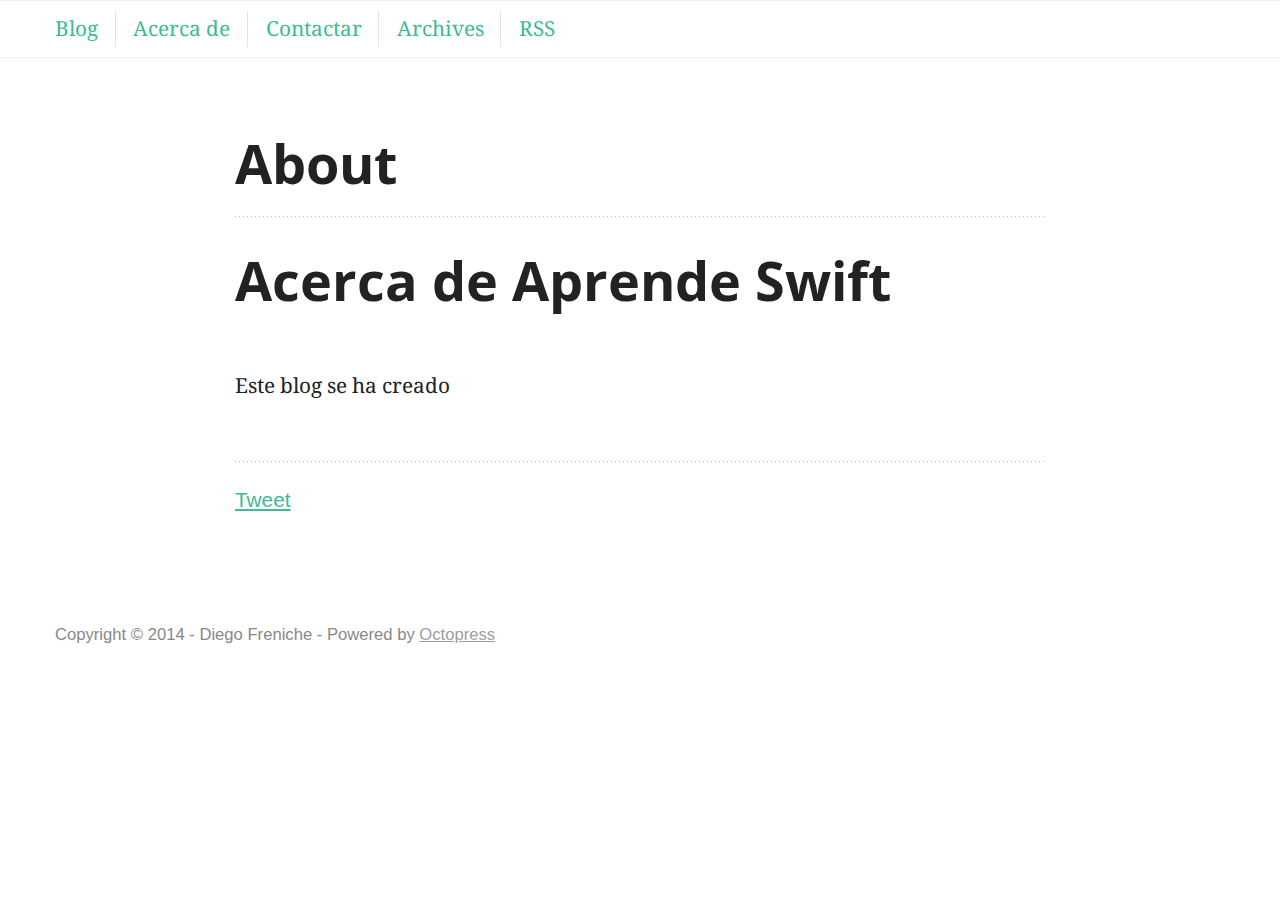
<file: about/index.html>
<!DOCTYPE html>
<!--[if IEMobile 7 ]><html class="no-js iem7"><![endif]-->
<!--[if lt IE 9]><html class="no-js lte-ie8"><![endif]-->
<!--[if (gt IE 8)|(gt IEMobile 7)|!(IEMobile)|!(IE)]><!--><html class="no-js" lang="en"><!--<![endif]-->
<head>
  <meta charset="utf-8">
  <title>About - Aprende Swift</title>
  <meta name="author" content="Diego Freniche">

  
  <meta name="description" content=" About Acerca de Aprende Swift Este blog se ha creado Tweet ">
  

  <!-- http://t.co/dKP3o1e -->
  <meta name="HandheldFriendly" content="True">
  <meta name="MobileOptimized" content="320">
  <meta name="viewport" content="width=device-width, initial-scale=1">

  
  <link rel="canonical" href="http://aprendeswift.es/about">
  <link href="/favicon.png" rel="icon">
  <link href="/stylesheets/screen.css" media="screen, projection" rel="stylesheet" type="text/css">
  <link href="/atom.xml" rel="alternate" title="Aprende Swift" type="application/atom+xml">
  <script src="/javascripts/modernizr-2.0.js"></script>
  <script src="//ajax.googleapis.com/ajax/libs/jquery/1.9.1/jquery.min.js"></script>
  <script>!window.jQuery && document.write(unescape('%3Cscript src="./javascripts/libs/jquery.min.js"%3E%3C/script%3E'))</script>
  <script src="/javascripts/octopress.js" type="text/javascript"></script>
  <!--Fonts from Google"s Web font directory at http://google.com/webfonts -->
<link href="//fonts.googleapis.com/css?family=Open+Sans:400,700&subset=latin" rel="stylesheet" type="text/css" />
<link href='http://fonts.googleapis.com/css?family=Noto+Serif:400,700' rel='stylesheet' type='text/css'>



  

</head>

<body    class="collapse-sidebar sidebar-footer" >
  <nav id="main-nav" role="navigation">
<ul class="main-navigation">
  <li><a href="/" class="nav-link">Blog</a></li>
  <li><a href="/acerca-de">Acerca de</a></li>
  <li><a href="/contacto">Contactar</a></li>
  <li><a href="/blog/archives" class="nav-link">Archives</a></li>
  <li><a href="/atom.xml" class="nav-link">RSS</a></li>
</ul>

</nav>
  
  <div id="main">
    <div id="content">
      <div>
<article role="article">
  
  <header>
    <h1 class="entry-title">About</h1>
    <p class="meta">








  


<time datetime="2014-08-22T12:40:00+02:00" pubdate data-updated="true"></time></p>
  </header>
  
  <h1>Acerca de Aprende Swift</h1>

<p>Este blog se ha creado</p>

  
    <footer>
      <p class="meta">
        
        








  


<time datetime="2014-08-22T12:40:00+02:00" pubdate data-updated="true"></time>
        
      </p>
      
        <div class="sharing">
  
  <a href="//twitter.com/share" class="twitter-share-button" data-url="http://aprendeswift.es/about/index.html" data-via="dfreniche" data-counturl="http://aprendeswift.es/about/index.html" >Tweet</a>
  
  
  
</div>

      
    </footer>
  
</article>

</div>

<aside class="sidebar">
  
    
  
</aside>


    </div>
  </div>
  <footer role="contentinfo"><p>
  Copyright &copy; 2014 - Diego Freniche -
  <span class="credit">Powered by <a href="http://octopress.org">Octopress</a></span>
</p>

</footer>
  







  <script type="text/javascript">
    (function(){
      var twitterWidgets = document.createElement('script');
      twitterWidgets.type = 'text/javascript';
      twitterWidgets.async = true;
      twitterWidgets.src = '//platform.twitter.com/widgets.js';
      document.getElementsByTagName('head')[0].appendChild(twitterWidgets);
    })();
  </script>





</body>
</html>
</file>
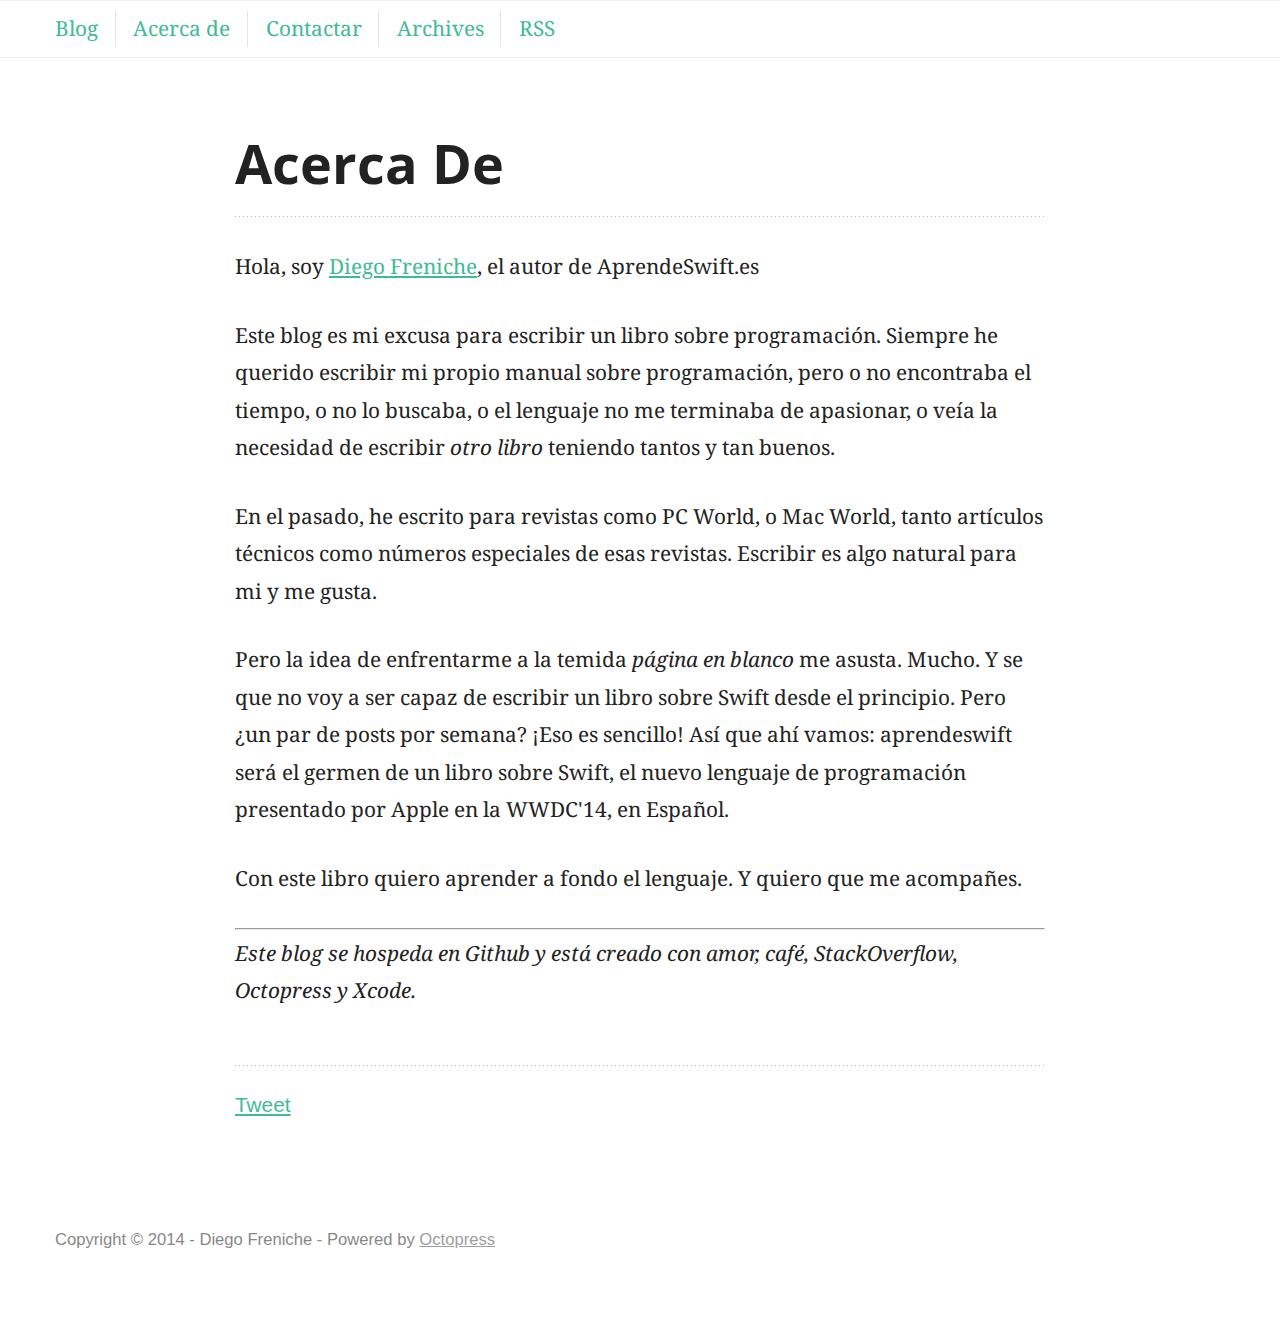
<file: acerca-de/index.html>
<!DOCTYPE html>
<!--[if IEMobile 7 ]><html class="no-js iem7"><![endif]-->
<!--[if lt IE 9]><html class="no-js lte-ie8"><![endif]-->
<!--[if (gt IE 8)|(gt IEMobile 7)|!(IEMobile)|!(IE)]><!--><html class="no-js" lang="en"><!--<![endif]-->
<head>
  <meta charset="utf-8">
  <title>Acerca De - Aprende Swift</title>
  <meta name="author" content="Diego Freniche">

  
  <meta name="description" content="Acerca De Hola, soy Diego Freniche, el autor de AprendeSwift.es Este blog es mi excusa para escribir un libro sobre programación. Siempre he querido &hellip;">
  

  <!-- http://t.co/dKP3o1e -->
  <meta name="HandheldFriendly" content="True">
  <meta name="MobileOptimized" content="320">
  <meta name="viewport" content="width=device-width, initial-scale=1">

  
  <link rel="canonical" href="http://aprendeswift.es/acerca-de">
  <link href="/favicon.png" rel="icon">
  <link href="/stylesheets/screen.css" media="screen, projection" rel="stylesheet" type="text/css">
  <link href="/atom.xml" rel="alternate" title="Aprende Swift" type="application/atom+xml">
  <script src="/javascripts/modernizr-2.0.js"></script>
  <script src="//ajax.googleapis.com/ajax/libs/jquery/1.9.1/jquery.min.js"></script>
  <script>!window.jQuery && document.write(unescape('%3Cscript src="./javascripts/libs/jquery.min.js"%3E%3C/script%3E'))</script>
  <script src="/javascripts/octopress.js" type="text/javascript"></script>
  <!--Fonts from Google"s Web font directory at http://google.com/webfonts -->
<link href="//fonts.googleapis.com/css?family=Open+Sans:400,700&subset=latin" rel="stylesheet" type="text/css" />
<link href='http://fonts.googleapis.com/css?family=Noto+Serif:400,700' rel='stylesheet' type='text/css'>



  

</head>

<body    class="collapse-sidebar sidebar-footer" >
  <nav id="main-nav" role="navigation">
<ul class="main-navigation">
  <li><a href="/" class="nav-link">Blog</a></li>
  <li><a href="/acerca-de">Acerca de</a></li>
  <li><a href="/contacto">Contactar</a></li>
  <li><a href="/blog/archives" class="nav-link">Archives</a></li>
  <li><a href="/atom.xml" class="nav-link">RSS</a></li>
</ul>

</nav>
  
  <div id="main">
    <div id="content">
      <div>
<article role="article">
  
  <header>
    <h1 class="entry-title">Acerca De</h1>
    <p class="meta">








  


<time datetime="2014-09-25T12:15:00+02:00" pubdate data-updated="true"></time></p>
  </header>
  
  <p>Hola, soy <a href="http://blog.freniche.com">Diego Freniche</a>, el autor de AprendeSwift.es</p>

<p>Este blog es mi excusa para escribir un libro sobre programación. Siempre he querido escribir mi propio manual sobre programación, pero o no encontraba el tiempo, o no lo buscaba, o el lenguaje no me terminaba de apasionar, o veía la necesidad de escribir <em>otro libro</em> teniendo tantos y tan buenos.</p>

<p>En el pasado, he escrito para revistas como PC World, o Mac World, tanto artículos técnicos como números especiales de esas revistas. Escribir es algo natural para mi y me gusta.</p>

<p>Pero la idea de enfrentarme a la temida <em>página en blanco</em> me asusta. Mucho. Y se que no voy a ser capaz de escribir un libro sobre Swift desde el principio. Pero ¿un par de posts por semana? ¡Eso es sencillo! Así que ahí vamos: aprendeswift será el germen de un libro sobre Swift, el nuevo lenguaje de programación presentado por Apple en la WWDC'14, en Español.</p>

<p>Con este libro quiero aprender a fondo el lenguaje. Y quiero que me acompañes.</p>

<hr />

<p><em>Este blog se hospeda en Github y está creado con amor, café, StackOverflow, Octopress y Xcode.</em></p>

  
    <footer>
      <p class="meta">
        
        








  


<time datetime="2014-09-25T12:15:00+02:00" pubdate data-updated="true"></time>
        
      </p>
      
        <div class="sharing">
  
  <a href="//twitter.com/share" class="twitter-share-button" data-url="http://aprendeswift.es/acerca-de/index.html" data-via="dfreniche" data-counturl="http://aprendeswift.es/acerca-de/index.html" >Tweet</a>
  
  
  
</div>

      
    </footer>
  
</article>

</div>

<aside class="sidebar">
  
    
  
</aside>


    </div>
  </div>
  <footer role="contentinfo"><p>
  Copyright &copy; 2014 - Diego Freniche -
  <span class="credit">Powered by <a href="http://octopress.org">Octopress</a></span>
</p>

</footer>
  







  <script type="text/javascript">
    (function(){
      var twitterWidgets = document.createElement('script');
      twitterWidgets.type = 'text/javascript';
      twitterWidgets.async = true;
      twitterWidgets.src = '//platform.twitter.com/widgets.js';
      document.getElementsByTagName('head')[0].appendChild(twitterWidgets);
    })();
  </script>





</body>
</html>
</file>
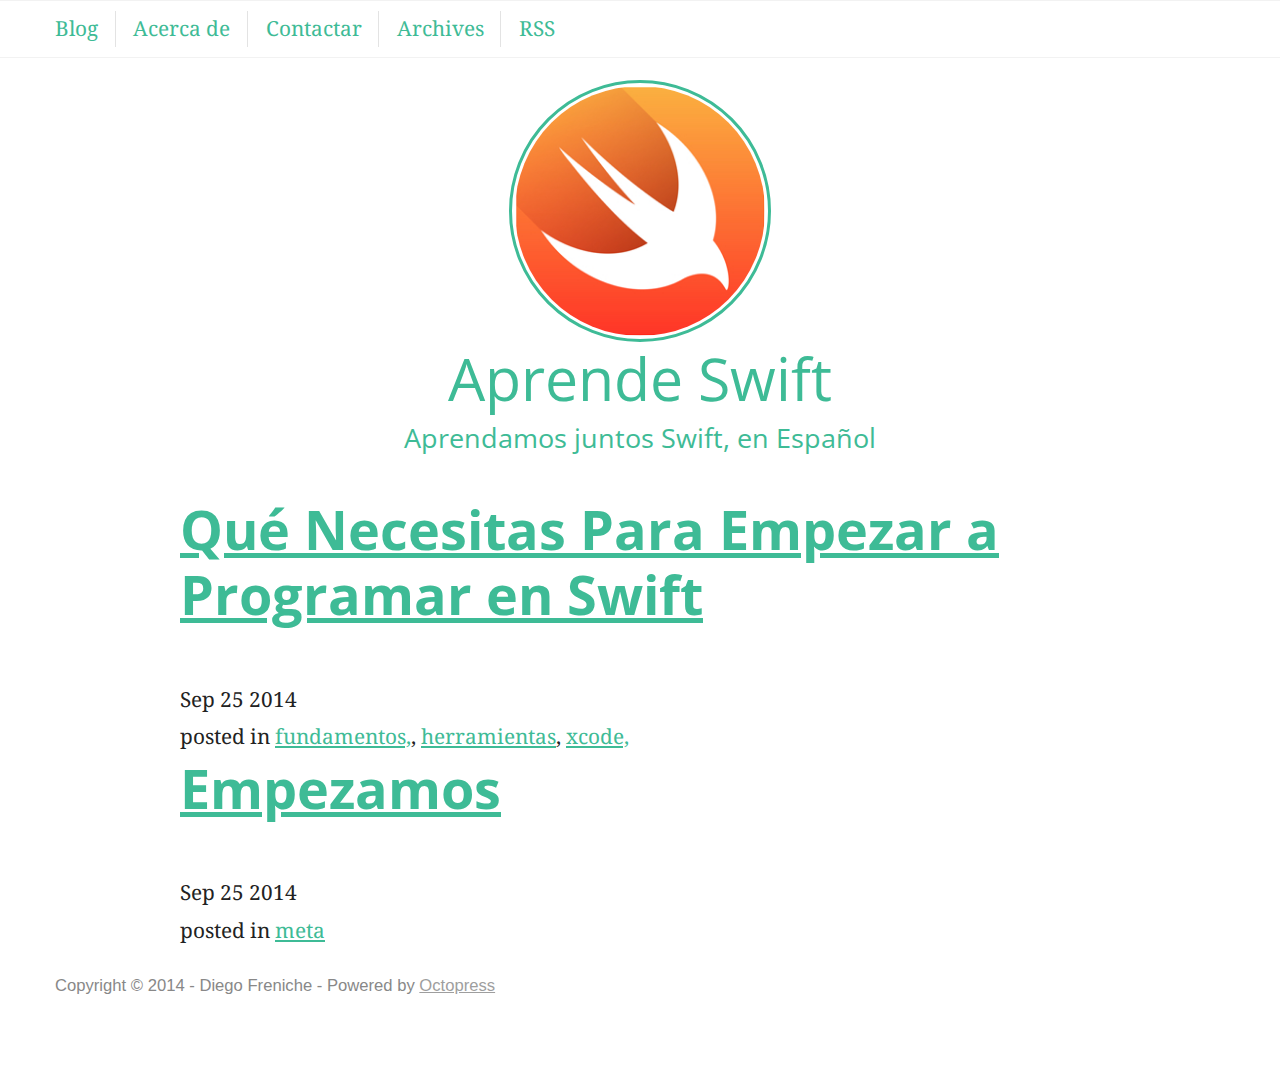
<file: archives/index.html>
<!DOCTYPE html>
<!--[if IEMobile 7 ]><html class="no-js iem7"><![endif]-->
<!--[if lt IE 9]><html class="no-js lte-ie8"><![endif]-->
<!--[if (gt IE 8)|(gt IEMobile 7)|!(IEMobile)|!(IE)]><!--><html class="no-js" lang="en"><!--<![endif]-->
<head>
  <meta charset="utf-8">
  <title>Blog Archives - Aprende Swift</title>
  <meta name="author" content="Diego Freniche">

  
  <meta name="description" content=" Qué Necesitas Para Empezar a Programar en Swift
Sep 25 2014 posted in fundamentos,, herramientas, xcode, Empezamos
Sep 25 2014 posted in meta ">
  

  <!-- http://t.co/dKP3o1e -->
  <meta name="HandheldFriendly" content="True">
  <meta name="MobileOptimized" content="320">
  <meta name="viewport" content="width=device-width, initial-scale=1">

  
  <link rel="canonical" href="http://aprendeswift.es/archives">
  <link href="/favicon.png" rel="icon">
  <link href="/stylesheets/screen.css" media="screen, projection" rel="stylesheet" type="text/css">
  <link href="/atom.xml" rel="alternate" title="Aprende Swift" type="application/atom+xml">
  <script src="/javascripts/modernizr-2.0.js"></script>
  <script src="//ajax.googleapis.com/ajax/libs/jquery/1.9.1/jquery.min.js"></script>
  <script>!window.jQuery && document.write(unescape('%3Cscript src="./javascripts/libs/jquery.min.js"%3E%3C/script%3E'))</script>
  <script src="/javascripts/octopress.js" type="text/javascript"></script>
  <!--Fonts from Google"s Web font directory at http://google.com/webfonts -->
<link href="//fonts.googleapis.com/css?family=Open+Sans:400,700&subset=latin" rel="stylesheet" type="text/css" />
<link href='http://fonts.googleapis.com/css?family=Noto+Serif:400,700' rel='stylesheet' type='text/css'>



  

</head>

<body    class="collapse-sidebar sidebar-footer" >
  <nav id="main-nav" role="navigation">
<ul class="main-navigation">
  <li><a href="/" class="nav-link">Blog</a></li>
  <li><a href="/acerca-de">Acerca de</a></li>
  <li><a href="/contacto">Contactar</a></li>
  <li><a href="/blog/archives" class="nav-link">Archives</a></li>
  <li><a href="/atom.xml" class="nav-link">RSS</a></li>
</ul>

</nav>
  <header role="banner"><hgroup>
	
		<img src="/images/portrait.jpg" class="portrait" height=250px width=250px />
	
  <h1><a href="/">Aprende Swift</a></h1>
  
    <h2>Aprendamos juntos Swift, en Español</h2>
  
</hgroup>

</header> 
  
  <div id="main">
    <div id="content">
      
	
<h1><a href="/blog/2014/09/25/que-necesitas-para-empezar-a-programar-en-swift/">Qué Necesitas Para Empezar a Programar en Swift</a></h1>
<time datetime="2014-09-25T12:50:26+02:00" pubdate><span class='month'>Sep</span> <span class='day'>25</span> <span class='year'>2014</span></time>

<footer>
  <span class="categories">posted in <a class='category' href='/blog/categories/fundamentos/'>fundamentos,</a>, <a class='category' href='/blog/categories/herramientas/'>herramientas</a>, <a class='category' href='/blog/categories/xcode/'>xcode,</a></span>
</footer>



	
<h1><a href="/blog/2014/09/25/empezamos/">Empezamos</a></h1>
<time datetime="2014-09-25T12:41:31+02:00" pubdate><span class='month'>Sep</span> <span class='day'>25</span> <span class='year'>2014</span></time>

<footer>
  <span class="categories">posted in <a class='category' href='/blog/categories/meta/'>meta</a></span>
</footer>



    </div>
  </div>
  <footer role="contentinfo"><p>
  Copyright &copy; 2014 - Diego Freniche -
  <span class="credit">Powered by <a href="http://octopress.org">Octopress</a></span>
</p>

</footer>
  







  <script type="text/javascript">
    (function(){
      var twitterWidgets = document.createElement('script');
      twitterWidgets.type = 'text/javascript';
      twitterWidgets.async = true;
      twitterWidgets.src = '//platform.twitter.com/widgets.js';
      document.getElementsByTagName('head')[0].appendChild(twitterWidgets);
    })();
  </script>





</body>
</html>
</file>
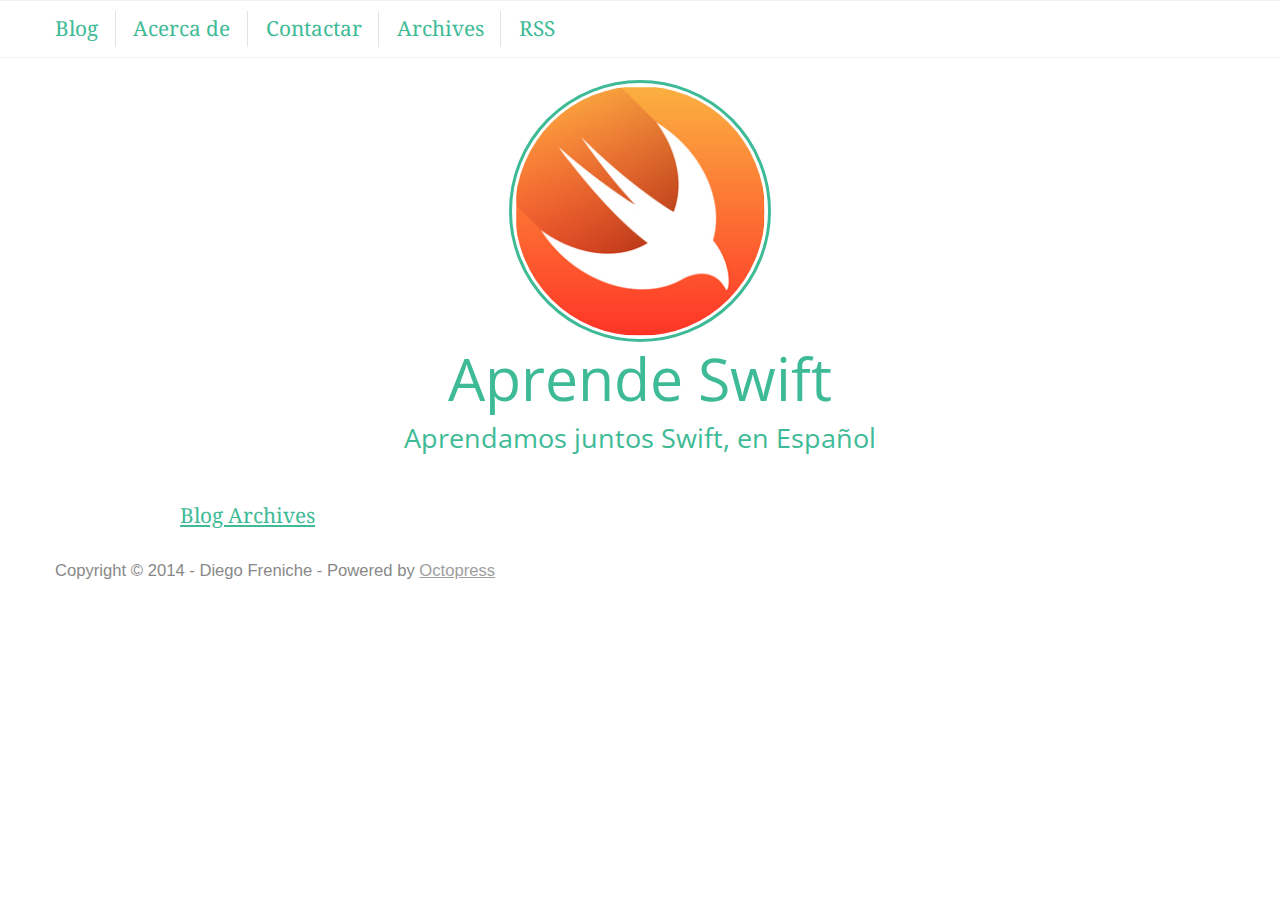
<file: blog/index.html>
<!DOCTYPE html>
<!--[if IEMobile 7 ]><html class="no-js iem7"><![endif]-->
<!--[if lt IE 9]><html class="no-js lte-ie8"><![endif]-->
<!--[if (gt IE 8)|(gt IEMobile 7)|!(IEMobile)|!(IE)]><!--><html class="no-js" lang="en"><!--<![endif]-->
<head>
  <meta charset="utf-8">
  <title>Aprende Swift</title>
  <meta name="author" content="Diego Freniche">

  
  <meta name="description" content=" Blog Archives
">
  

  <!-- http://t.co/dKP3o1e -->
  <meta name="HandheldFriendly" content="True">
  <meta name="MobileOptimized" content="320">
  <meta name="viewport" content="width=device-width, initial-scale=1">

  
  <link rel="canonical" href="http://aprendeswift.es/blog">
  <link href="/favicon.png" rel="icon">
  <link href="/stylesheets/screen.css" media="screen, projection" rel="stylesheet" type="text/css">
  <link href="/atom.xml" rel="alternate" title="Aprende Swift" type="application/atom+xml">
  <script src="/javascripts/modernizr-2.0.js"></script>
  <script src="//ajax.googleapis.com/ajax/libs/jquery/1.9.1/jquery.min.js"></script>
  <script>!window.jQuery && document.write(unescape('%3Cscript src="./javascripts/libs/jquery.min.js"%3E%3C/script%3E'))</script>
  <script src="/javascripts/octopress.js" type="text/javascript"></script>
  <!--Fonts from Google"s Web font directory at http://google.com/webfonts -->
<link href="//fonts.googleapis.com/css?family=Open+Sans:400,700&subset=latin" rel="stylesheet" type="text/css" />
<link href='http://fonts.googleapis.com/css?family=Noto+Serif:400,700' rel='stylesheet' type='text/css'>



  

</head>

<body    class="collapse-sidebar sidebar-footer" >
  <nav id="main-nav" role="navigation">
<ul class="main-navigation">
  <li><a href="/" class="nav-link">Blog</a></li>
  <li><a href="/acerca-de">Acerca de</a></li>
  <li><a href="/contacto">Contactar</a></li>
  <li><a href="/blog/archives" class="nav-link">Archives</a></li>
  <li><a href="/atom.xml" class="nav-link">RSS</a></li>
</ul>

</nav>
  <header role="banner"><hgroup>
	
		<img src="/images/portrait.jpg" class="portrait" height=250px width=250px />
	
  <h1><a href="/">Aprende Swift</a></h1>
  
    <h2>Aprendamos juntos Swift, en Español</h2>
  
</hgroup>

</header> 
  
  <div id="main">
    <div id="content">
      

<nav id="pagenavi">
    
    
    <div class="center"><a href="/blog/archives">Blog Archives</a></div>
</nav>
    </div>
  </div>
  <footer role="contentinfo"><p>
  Copyright &copy; 2014 - Diego Freniche -
  <span class="credit">Powered by <a href="http://octopress.org">Octopress</a></span>
</p>

</footer>
  







  <script type="text/javascript">
    (function(){
      var twitterWidgets = document.createElement('script');
      twitterWidgets.type = 'text/javascript';
      twitterWidgets.async = true;
      twitterWidgets.src = '//platform.twitter.com/widgets.js';
      document.getElementsByTagName('head')[0].appendChild(twitterWidgets);
    })();
  </script>





</body>
</html>
</file>
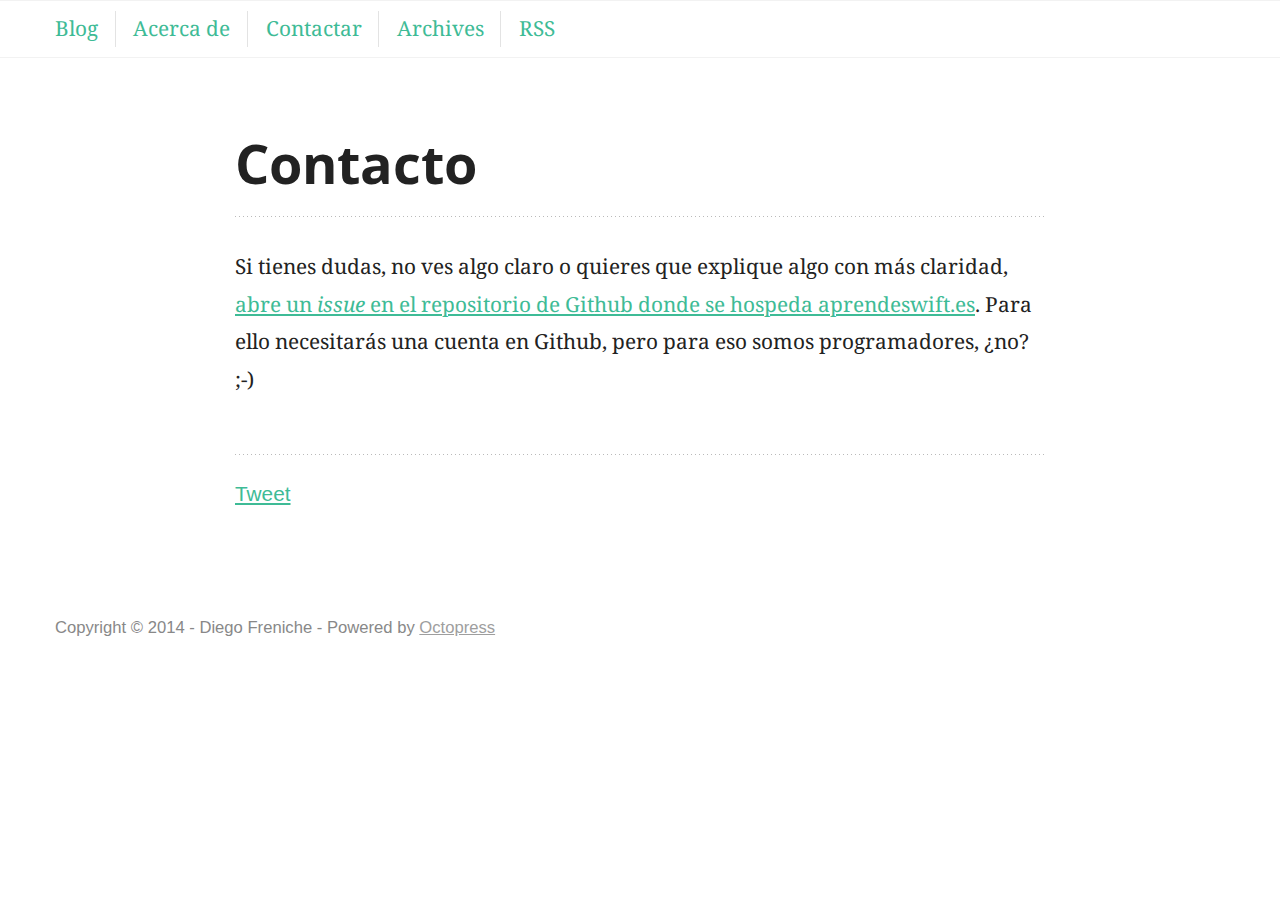
<file: contacto/index.html>
<!DOCTYPE html>
<!--[if IEMobile 7 ]><html class="no-js iem7"><![endif]-->
<!--[if lt IE 9]><html class="no-js lte-ie8"><![endif]-->
<!--[if (gt IE 8)|(gt IEMobile 7)|!(IEMobile)|!(IE)]><!--><html class="no-js" lang="en"><!--<![endif]-->
<head>
  <meta charset="utf-8">
  <title>Contacto - Aprende Swift</title>
  <meta name="author" content="Diego Freniche">

  
  <meta name="description" content="Contacto Si tienes dudas, no ves algo claro o quieres que explique algo con más claridad, abre un issue en el repositorio de Github donde se hospeda &hellip;">
  

  <!-- http://t.co/dKP3o1e -->
  <meta name="HandheldFriendly" content="True">
  <meta name="MobileOptimized" content="320">
  <meta name="viewport" content="width=device-width, initial-scale=1">

  
  <link rel="canonical" href="http://aprendeswift.es/contacto">
  <link href="/favicon.png" rel="icon">
  <link href="/stylesheets/screen.css" media="screen, projection" rel="stylesheet" type="text/css">
  <link href="/atom.xml" rel="alternate" title="Aprende Swift" type="application/atom+xml">
  <script src="/javascripts/modernizr-2.0.js"></script>
  <script src="//ajax.googleapis.com/ajax/libs/jquery/1.9.1/jquery.min.js"></script>
  <script>!window.jQuery && document.write(unescape('%3Cscript src="./javascripts/libs/jquery.min.js"%3E%3C/script%3E'))</script>
  <script src="/javascripts/octopress.js" type="text/javascript"></script>
  <!--Fonts from Google"s Web font directory at http://google.com/webfonts -->
<link href="//fonts.googleapis.com/css?family=Open+Sans:400,700&subset=latin" rel="stylesheet" type="text/css" />
<link href='http://fonts.googleapis.com/css?family=Noto+Serif:400,700' rel='stylesheet' type='text/css'>



  

</head>

<body    class="collapse-sidebar sidebar-footer" >
  <nav id="main-nav" role="navigation">
<ul class="main-navigation">
  <li><a href="/" class="nav-link">Blog</a></li>
  <li><a href="/acerca-de">Acerca de</a></li>
  <li><a href="/contacto">Contactar</a></li>
  <li><a href="/blog/archives" class="nav-link">Archives</a></li>
  <li><a href="/atom.xml" class="nav-link">RSS</a></li>
</ul>

</nav>
  
  <div id="main">
    <div id="content">
      <div>
<article role="article">
  
  <header>
    <h1 class="entry-title">Contacto</h1>
    <p class="meta">








  


<time datetime="2014-09-25T12:30:00+02:00" pubdate data-updated="true"></time></p>
  </header>
  
  <p>Si tienes dudas, no ves algo claro o quieres que explique algo con más claridad, <a href="https://github.com/aprendeswift/aprendeswift.github.io/issues">abre un <em>issue</em> en el repositorio de Github donde se hospeda aprendeswift.es</a>. Para ello necesitarás una cuenta en Github, pero para eso somos programadores, ¿no? ;-)</p>

  
    <footer>
      <p class="meta">
        
        








  


<time datetime="2014-09-25T12:30:00+02:00" pubdate data-updated="true"></time>
        
      </p>
      
        <div class="sharing">
  
  <a href="//twitter.com/share" class="twitter-share-button" data-url="http://aprendeswift.es/contacto/index.html" data-via="dfreniche" data-counturl="http://aprendeswift.es/contacto/index.html" >Tweet</a>
  
  
  
</div>

      
    </footer>
  
</article>

</div>

<aside class="sidebar">
  
    
  
</aside>


    </div>
  </div>
  <footer role="contentinfo"><p>
  Copyright &copy; 2014 - Diego Freniche -
  <span class="credit">Powered by <a href="http://octopress.org">Octopress</a></span>
</p>

</footer>
  







  <script type="text/javascript">
    (function(){
      var twitterWidgets = document.createElement('script');
      twitterWidgets.type = 'text/javascript';
      twitterWidgets.async = true;
      twitterWidgets.src = '//platform.twitter.com/widgets.js';
      document.getElementsByTagName('head')[0].appendChild(twitterWidgets);
    })();
  </script>





</body>
</html>
</file>
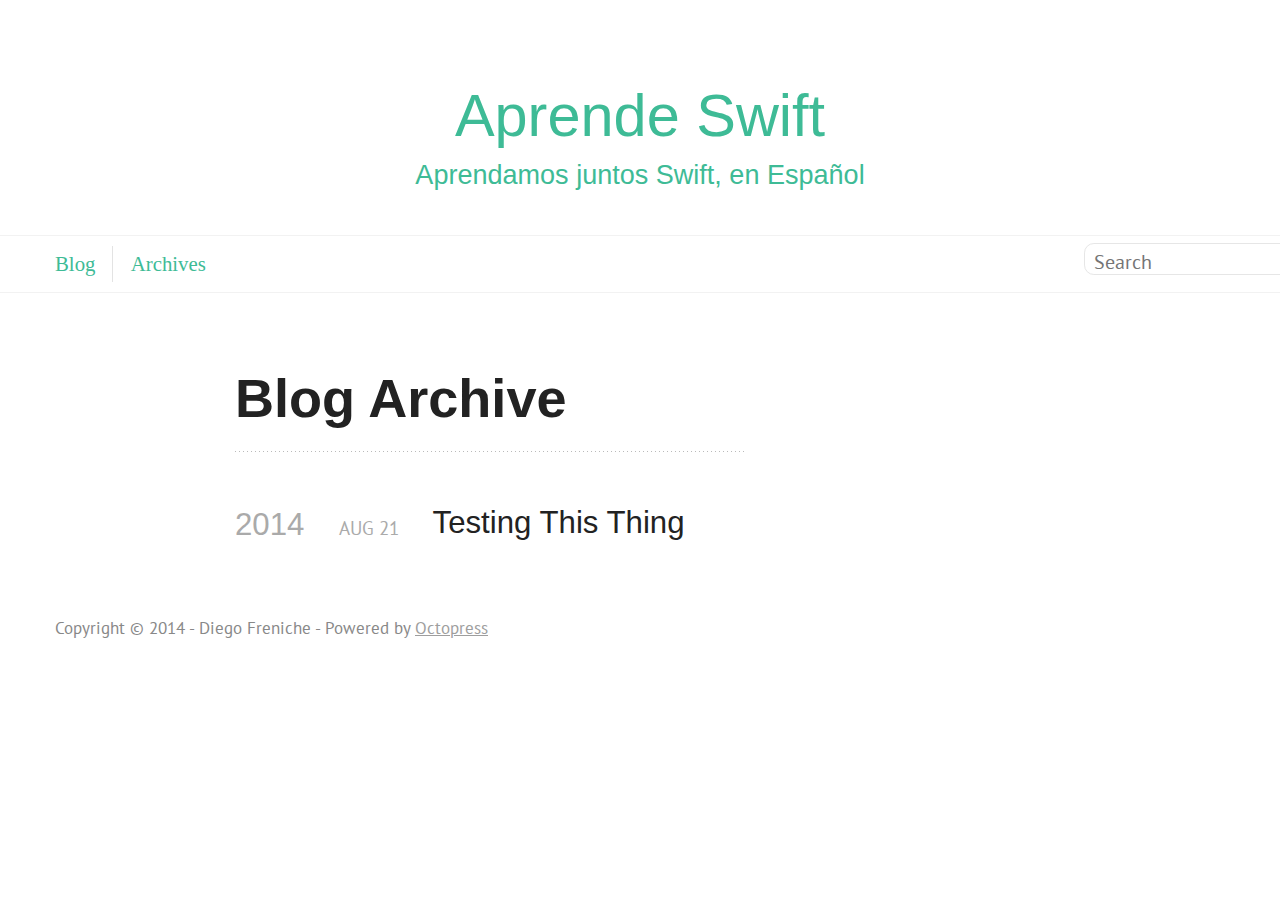
<file: blog/archives/index.html>
<!DOCTYPE html>
<!--[if IEMobile 7 ]><html class="no-js iem7"><![endif]-->
<!--[if lt IE 9]><html class="no-js lte-ie8"><![endif]-->
<!--[if (gt IE 8)|(gt IEMobile 7)|!(IEMobile)|!(IE)]><!--><html class="no-js" lang="en"><!--<![endif]-->
<head>
  <meta charset="utf-8">
  <title>Blog Archive - Aprende Swift</title>
  <meta name="author" content="Diego Freniche">

  
  <meta name="description" content=" Blog Archive 2014 Testing This Thing
Aug 21 2014 Recent Posts Testing This Thing GitHub Repos Status updating... @aprendeswift on GitHub ">
  

  <!-- http://t.co/dKP3o1e -->
  <meta name="HandheldFriendly" content="True">
  <meta name="MobileOptimized" content="320">
  <meta name="viewport" content="width=device-width, initial-scale=1">

  
  <link rel="canonical" href="http://aprendeswift.es/blog/archives">
  <link href="/favicon.png" rel="icon">
  <link href="/stylesheets/screen.css" media="screen, projection" rel="stylesheet" type="text/css">
  <link href="/atom.xml" rel="alternate" title="Aprende Swift" type="application/atom+xml">
  <script src="/javascripts/modernizr-2.0.js"></script>
  <script src="//ajax.googleapis.com/ajax/libs/jquery/1.9.1/jquery.min.js"></script>
  <script>!window.jQuery && document.write(unescape('%3Cscript src="./javascripts/libs/jquery.min.js"%3E%3C/script%3E'))</script>
  <script src="/javascripts/octopress.js" type="text/javascript"></script>
  <!--Fonts from Google"s Web font directory at http://google.com/webfonts -->
<link href="//fonts.googleapis.com/css?family=PT+Serif:regular,italic,bold,bolditalic" rel="stylesheet" type="text/css">
<link href="//fonts.googleapis.com/css?family=PT+Sans:regular,italic,bold,bolditalic" rel="stylesheet" type="text/css">

  

</head>

<body   >
  <header role="banner"><hgroup>
  <h1><a href="/">Aprende Swift</a></h1>
  
    <h2>Aprendamos juntos Swift, en Español</h2>
  
</hgroup>

</header>
  <nav role="navigation"><ul class="subscription" data-subscription="rss">
  <li><a href="/atom.xml" rel="subscribe-rss" title="subscribe via RSS">RSS</a></li>
  
</ul>
  
<form action="https://www.google.com/search" method="get">
  <fieldset role="search">
    <input type="hidden" name="q" value="site:aprendeswift.es" />
    <input class="search" type="text" name="q" results="0" placeholder="Search"/>
  </fieldset>
</form>
  
<ul class="main-navigation">
  <li><a href="/">Blog</a></li>
  <li><a href="/blog/archives">Archives</a></li>
</ul>

</nav>
  <div id="main">
    <div id="content">
      <div>
<article role="article">
  
  <header>
    <h1 class="entry-title">Blog Archive</h1>
    
  </header>
  
  <div id="blog-archives">



  
  <h2>2014</h2>

<article>
  
<h1><a href="/blog/2014/08/21/testing-this-thing/">Testing This Thing</a></h1>
<time datetime="2014-08-21T17:07:28+02:00" pubdate><span class='month'>Aug</span> <span class='day'>21</span> <span class='year'>2014</span></time>


</article>

</div>

  
</article>

</div>

<aside class="sidebar">
  
    <section>
  <h1>Recent Posts</h1>
  <ul id="recent_posts">
    
      <li class="post">
        <a href="/blog/2014/08/21/testing-this-thing/">Testing This Thing</a>
      </li>
    
  </ul>
</section>

<section>
  <h1>GitHub Repos</h1>
  <ul id="gh_repos">
    <li class="loading">Status updating...</li>
  </ul>
  
  <a href="https://github.com/aprendeswift">@aprendeswift</a> on GitHub
  
  <script type="text/javascript">
    $(document).ready(function(){
        if (!window.jXHR){
            var jxhr = document.createElement('script');
            jxhr.type = 'text/javascript';
            jxhr.src = '/javascripts/libs/jXHR.js';
            var s = document.getElementsByTagName('script')[0];
            s.parentNode.insertBefore(jxhr, s);
        }

        github.showRepos({
            user: 'aprendeswift',
            count: 0,
            skip_forks: true,
            target: '#gh_repos'
        });
    });
  </script>
  <script src="/javascripts/github.js" type="text/javascript"> </script>
</section>





  
</aside>


    </div>
  </div>
  <footer role="contentinfo"><p>
  Copyright &copy; 2014 - Diego Freniche -
  <span class="credit">Powered by <a href="http://octopress.org">Octopress</a></span>
</p>

</footer>
  







  <script type="text/javascript">
    (function(){
      var twitterWidgets = document.createElement('script');
      twitterWidgets.type = 'text/javascript';
      twitterWidgets.async = true;
      twitterWidgets.src = '//platform.twitter.com/widgets.js';
      document.getElementsByTagName('head')[0].appendChild(twitterWidgets);
    })();
  </script>





</body>
</html>
</file>
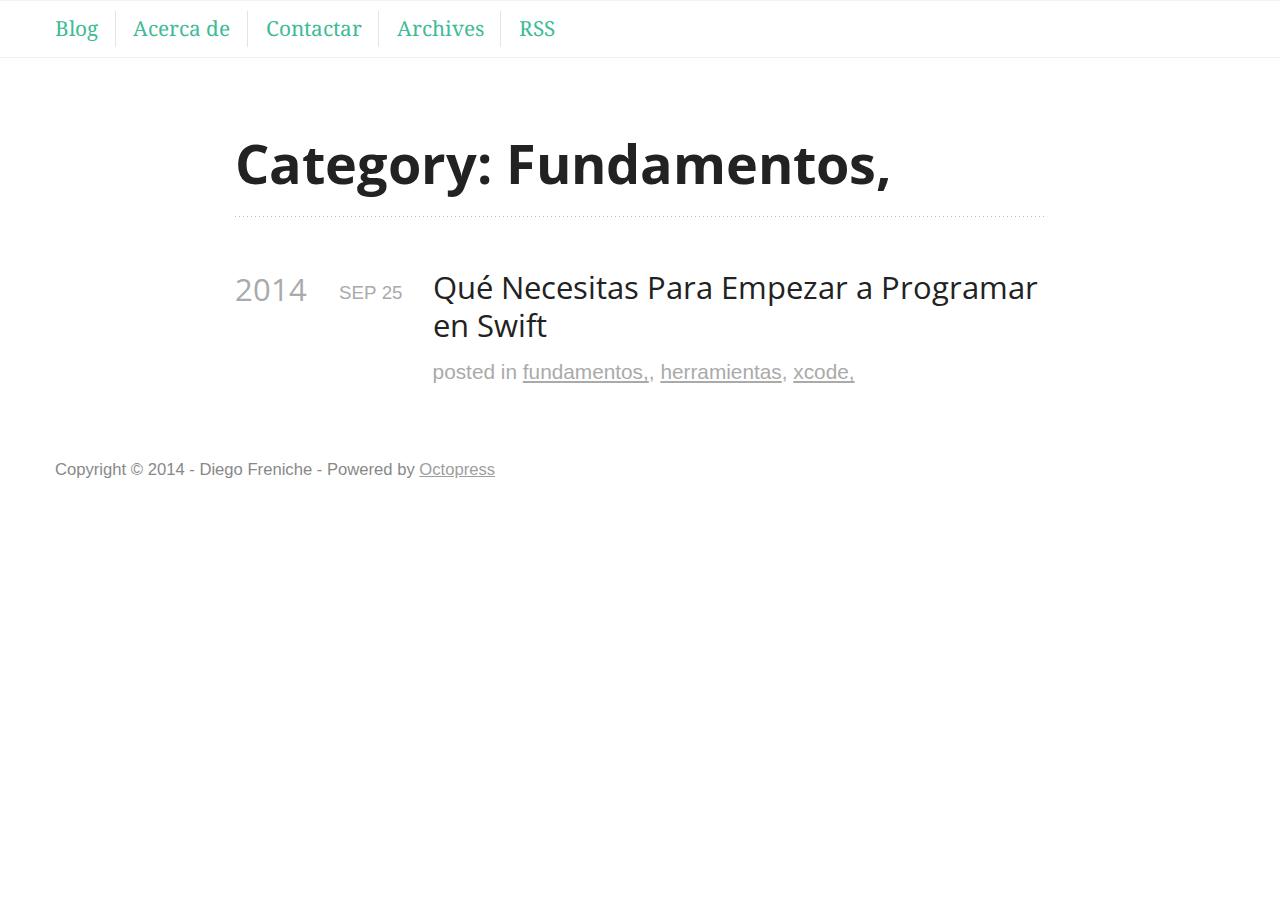
<file: blog/categories/fundamentos/index.html>
<!DOCTYPE html>
<!--[if IEMobile 7 ]><html class="no-js iem7"><![endif]-->
<!--[if lt IE 9]><html class="no-js lte-ie8"><![endif]-->
<!--[if (gt IE 8)|(gt IEMobile 7)|!(IEMobile)|!(IE)]><!--><html class="no-js" lang="en"><!--<![endif]-->
<head>
  <meta charset="utf-8">
  <title>Category: Fundamentos, - Aprende Swift</title>
  <meta name="author" content="Diego Freniche">

  
  <meta name="description" content="Category: fundamentos,">
  

  <!-- http://t.co/dKP3o1e -->
  <meta name="HandheldFriendly" content="True">
  <meta name="MobileOptimized" content="320">
  <meta name="viewport" content="width=device-width, initial-scale=1">

  
  <link rel="canonical" href="http://aprendeswift.es/blog/categories/fundamentos">
  <link href="/favicon.png" rel="icon">
  <link href="/stylesheets/screen.css" media="screen, projection" rel="stylesheet" type="text/css">
  <link href="/atom.xml" rel="alternate" title="Aprende Swift" type="application/atom+xml">
  <script src="/javascripts/modernizr-2.0.js"></script>
  <script src="//ajax.googleapis.com/ajax/libs/jquery/1.9.1/jquery.min.js"></script>
  <script>!window.jQuery && document.write(unescape('%3Cscript src="./javascripts/libs/jquery.min.js"%3E%3C/script%3E'))</script>
  <script src="/javascripts/octopress.js" type="text/javascript"></script>
  <!--Fonts from Google"s Web font directory at http://google.com/webfonts -->
<link href="//fonts.googleapis.com/css?family=Open+Sans:400,700&subset=latin" rel="stylesheet" type="text/css" />
<link href='http://fonts.googleapis.com/css?family=Noto+Serif:400,700' rel='stylesheet' type='text/css'>



  

</head>

<body    class="collapse-sidebar sidebar-footer" >
  <nav id="main-nav" role="navigation">
<ul class="main-navigation">
  <li><a href="/" class="nav-link">Blog</a></li>
  <li><a href="/acerca-de">Acerca de</a></li>
  <li><a href="/contacto">Contactar</a></li>
  <li><a href="/blog/archives" class="nav-link">Archives</a></li>
  <li><a href="/atom.xml" class="nav-link">RSS</a></li>
</ul>

</nav>
  
  <div id="main">
    <div id="content">
      <div>
<article role="article">
  
  <header>
    <h1 class="entry-title">Category: Fundamentos,</h1>
    
  </header>
  
  <div id="blog-archives" class="category">



  
  <h2>2014</h2>

<article>
  
<h1><a href="/blog/2014/09/25/que-necesitas-para-empezar-a-programar-en-swift/">Qué Necesitas Para Empezar a Programar en Swift</a></h1>
<time datetime="2014-09-25T12:50:26+02:00" pubdate><span class='month'>Sep</span> <span class='day'>25</span> <span class='year'>2014</span></time>

<footer>
  <span class="categories">posted in <a class='category' href='/blog/categories/fundamentos/'>fundamentos,</a>, <a class='category' href='/blog/categories/herramientas/'>herramientas</a>, <a class='category' href='/blog/categories/xcode/'>xcode,</a></span>
</footer>


</article>

</div>

  
</article>

</div>

<aside class="sidebar">
  
    
  
</aside>


    </div>
  </div>
  <footer role="contentinfo"><p>
  Copyright &copy; 2014 - Diego Freniche -
  <span class="credit">Powered by <a href="http://octopress.org">Octopress</a></span>
</p>

</footer>
  







  <script type="text/javascript">
    (function(){
      var twitterWidgets = document.createElement('script');
      twitterWidgets.type = 'text/javascript';
      twitterWidgets.async = true;
      twitterWidgets.src = '//platform.twitter.com/widgets.js';
      document.getElementsByTagName('head')[0].appendChild(twitterWidgets);
    })();
  </script>





</body>
</html>
</file>
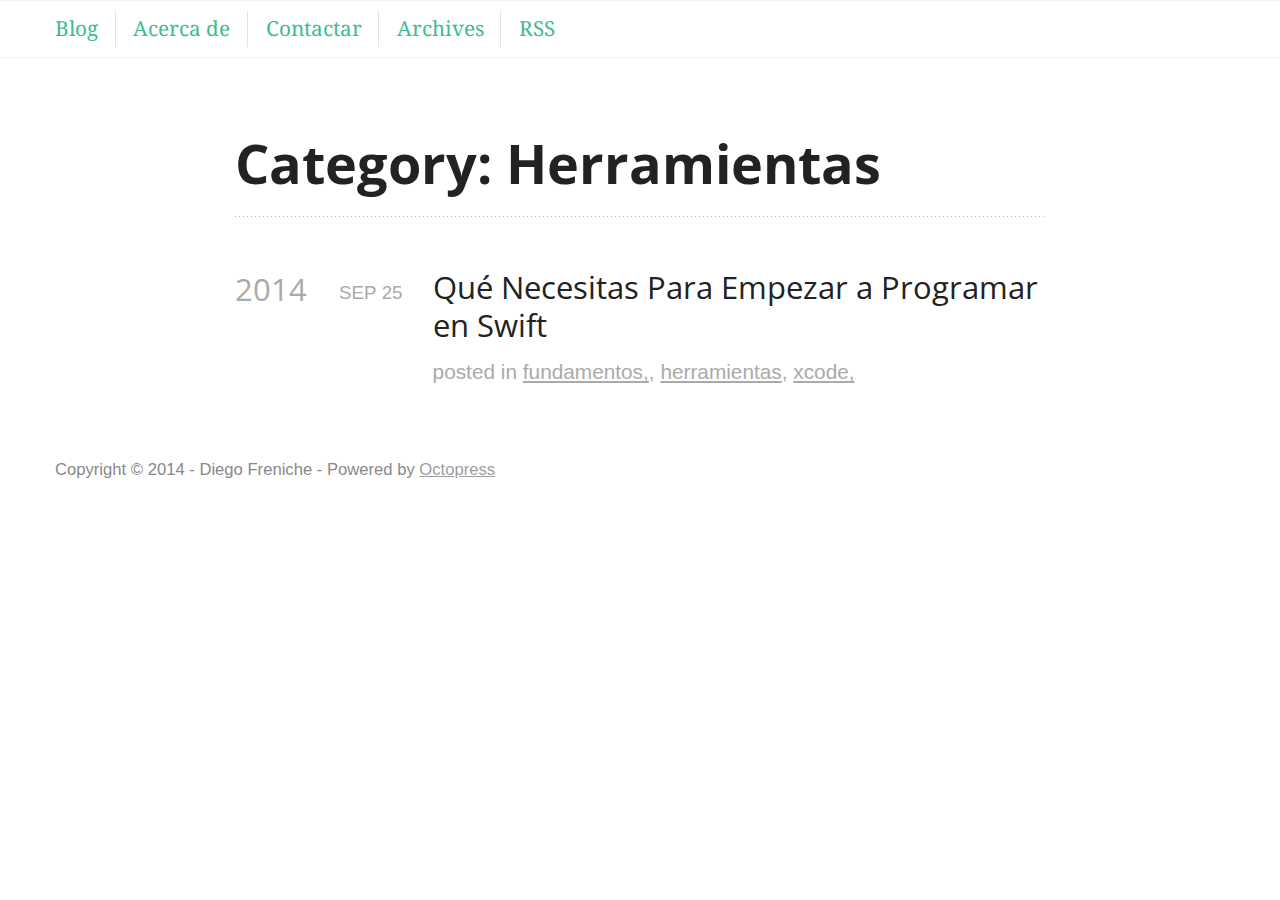
<file: blog/categories/herramientas/index.html>
<!DOCTYPE html>
<!--[if IEMobile 7 ]><html class="no-js iem7"><![endif]-->
<!--[if lt IE 9]><html class="no-js lte-ie8"><![endif]-->
<!--[if (gt IE 8)|(gt IEMobile 7)|!(IEMobile)|!(IE)]><!--><html class="no-js" lang="en"><!--<![endif]-->
<head>
  <meta charset="utf-8">
  <title>Category: Herramientas - Aprende Swift</title>
  <meta name="author" content="Diego Freniche">

  
  <meta name="description" content="Category: herramientas">
  

  <!-- http://t.co/dKP3o1e -->
  <meta name="HandheldFriendly" content="True">
  <meta name="MobileOptimized" content="320">
  <meta name="viewport" content="width=device-width, initial-scale=1">

  
  <link rel="canonical" href="http://aprendeswift.es/blog/categories/herramientas">
  <link href="/favicon.png" rel="icon">
  <link href="/stylesheets/screen.css" media="screen, projection" rel="stylesheet" type="text/css">
  <link href="/atom.xml" rel="alternate" title="Aprende Swift" type="application/atom+xml">
  <script src="/javascripts/modernizr-2.0.js"></script>
  <script src="//ajax.googleapis.com/ajax/libs/jquery/1.9.1/jquery.min.js"></script>
  <script>!window.jQuery && document.write(unescape('%3Cscript src="./javascripts/libs/jquery.min.js"%3E%3C/script%3E'))</script>
  <script src="/javascripts/octopress.js" type="text/javascript"></script>
  <!--Fonts from Google"s Web font directory at http://google.com/webfonts -->
<link href="//fonts.googleapis.com/css?family=Open+Sans:400,700&subset=latin" rel="stylesheet" type="text/css" />
<link href='http://fonts.googleapis.com/css?family=Noto+Serif:400,700' rel='stylesheet' type='text/css'>



  

</head>

<body    class="collapse-sidebar sidebar-footer" >
  <nav id="main-nav" role="navigation">
<ul class="main-navigation">
  <li><a href="/" class="nav-link">Blog</a></li>
  <li><a href="/acerca-de">Acerca de</a></li>
  <li><a href="/contacto">Contactar</a></li>
  <li><a href="/blog/archives" class="nav-link">Archives</a></li>
  <li><a href="/atom.xml" class="nav-link">RSS</a></li>
</ul>

</nav>
  
  <div id="main">
    <div id="content">
      <div>
<article role="article">
  
  <header>
    <h1 class="entry-title">Category: Herramientas</h1>
    
  </header>
  
  <div id="blog-archives" class="category">



  
  <h2>2014</h2>

<article>
  
<h1><a href="/blog/2014/09/25/que-necesitas-para-empezar-a-programar-en-swift/">Qué Necesitas Para Empezar a Programar en Swift</a></h1>
<time datetime="2014-09-25T12:50:26+02:00" pubdate><span class='month'>Sep</span> <span class='day'>25</span> <span class='year'>2014</span></time>

<footer>
  <span class="categories">posted in <a class='category' href='/blog/categories/fundamentos/'>fundamentos,</a>, <a class='category' href='/blog/categories/herramientas/'>herramientas</a>, <a class='category' href='/blog/categories/xcode/'>xcode,</a></span>
</footer>


</article>

</div>

  
</article>

</div>

<aside class="sidebar">
  
    
  
</aside>


    </div>
  </div>
  <footer role="contentinfo"><p>
  Copyright &copy; 2014 - Diego Freniche -
  <span class="credit">Powered by <a href="http://octopress.org">Octopress</a></span>
</p>

</footer>
  







  <script type="text/javascript">
    (function(){
      var twitterWidgets = document.createElement('script');
      twitterWidgets.type = 'text/javascript';
      twitterWidgets.async = true;
      twitterWidgets.src = '//platform.twitter.com/widgets.js';
      document.getElementsByTagName('head')[0].appendChild(twitterWidgets);
    })();
  </script>





</body>
</html>
</file>
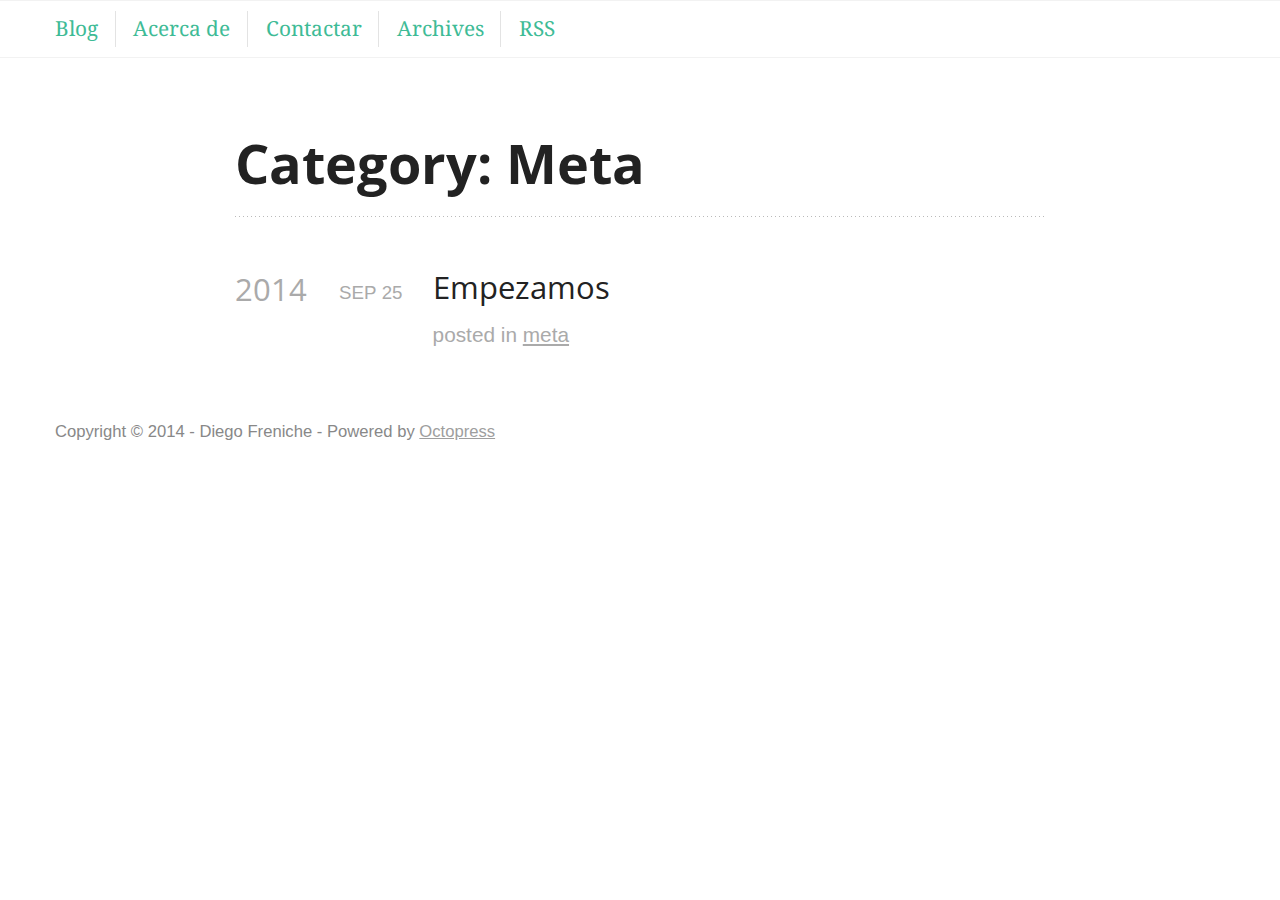
<file: blog/categories/meta/index.html>
<!DOCTYPE html>
<!--[if IEMobile 7 ]><html class="no-js iem7"><![endif]-->
<!--[if lt IE 9]><html class="no-js lte-ie8"><![endif]-->
<!--[if (gt IE 8)|(gt IEMobile 7)|!(IEMobile)|!(IE)]><!--><html class="no-js" lang="en"><!--<![endif]-->
<head>
  <meta charset="utf-8">
  <title>Category: Meta - Aprende Swift</title>
  <meta name="author" content="Diego Freniche">

  
  <meta name="description" content="Category: meta">
  

  <!-- http://t.co/dKP3o1e -->
  <meta name="HandheldFriendly" content="True">
  <meta name="MobileOptimized" content="320">
  <meta name="viewport" content="width=device-width, initial-scale=1">

  
  <link rel="canonical" href="http://aprendeswift.es/blog/categories/meta">
  <link href="/favicon.png" rel="icon">
  <link href="/stylesheets/screen.css" media="screen, projection" rel="stylesheet" type="text/css">
  <link href="/atom.xml" rel="alternate" title="Aprende Swift" type="application/atom+xml">
  <script src="/javascripts/modernizr-2.0.js"></script>
  <script src="//ajax.googleapis.com/ajax/libs/jquery/1.9.1/jquery.min.js"></script>
  <script>!window.jQuery && document.write(unescape('%3Cscript src="./javascripts/libs/jquery.min.js"%3E%3C/script%3E'))</script>
  <script src="/javascripts/octopress.js" type="text/javascript"></script>
  <!--Fonts from Google"s Web font directory at http://google.com/webfonts -->
<link href="//fonts.googleapis.com/css?family=Open+Sans:400,700&subset=latin" rel="stylesheet" type="text/css" />
<link href='http://fonts.googleapis.com/css?family=Noto+Serif:400,700' rel='stylesheet' type='text/css'>



  

</head>

<body    class="collapse-sidebar sidebar-footer" >
  <nav id="main-nav" role="navigation">
<ul class="main-navigation">
  <li><a href="/" class="nav-link">Blog</a></li>
  <li><a href="/acerca-de">Acerca de</a></li>
  <li><a href="/contacto">Contactar</a></li>
  <li><a href="/blog/archives" class="nav-link">Archives</a></li>
  <li><a href="/atom.xml" class="nav-link">RSS</a></li>
</ul>

</nav>
  
  <div id="main">
    <div id="content">
      <div>
<article role="article">
  
  <header>
    <h1 class="entry-title">Category: Meta</h1>
    
  </header>
  
  <div id="blog-archives" class="category">



  
  <h2>2014</h2>

<article>
  
<h1><a href="/blog/2014/09/25/empezamos/">Empezamos</a></h1>
<time datetime="2014-09-25T12:41:31+02:00" pubdate><span class='month'>Sep</span> <span class='day'>25</span> <span class='year'>2014</span></time>

<footer>
  <span class="categories">posted in <a class='category' href='/blog/categories/meta/'>meta</a></span>
</footer>


</article>

</div>

  
</article>

</div>

<aside class="sidebar">
  
    
  
</aside>


    </div>
  </div>
  <footer role="contentinfo"><p>
  Copyright &copy; 2014 - Diego Freniche -
  <span class="credit">Powered by <a href="http://octopress.org">Octopress</a></span>
</p>

</footer>
  







  <script type="text/javascript">
    (function(){
      var twitterWidgets = document.createElement('script');
      twitterWidgets.type = 'text/javascript';
      twitterWidgets.async = true;
      twitterWidgets.src = '//platform.twitter.com/widgets.js';
      document.getElementsByTagName('head')[0].appendChild(twitterWidgets);
    })();
  </script>





</body>
</html>
</file>
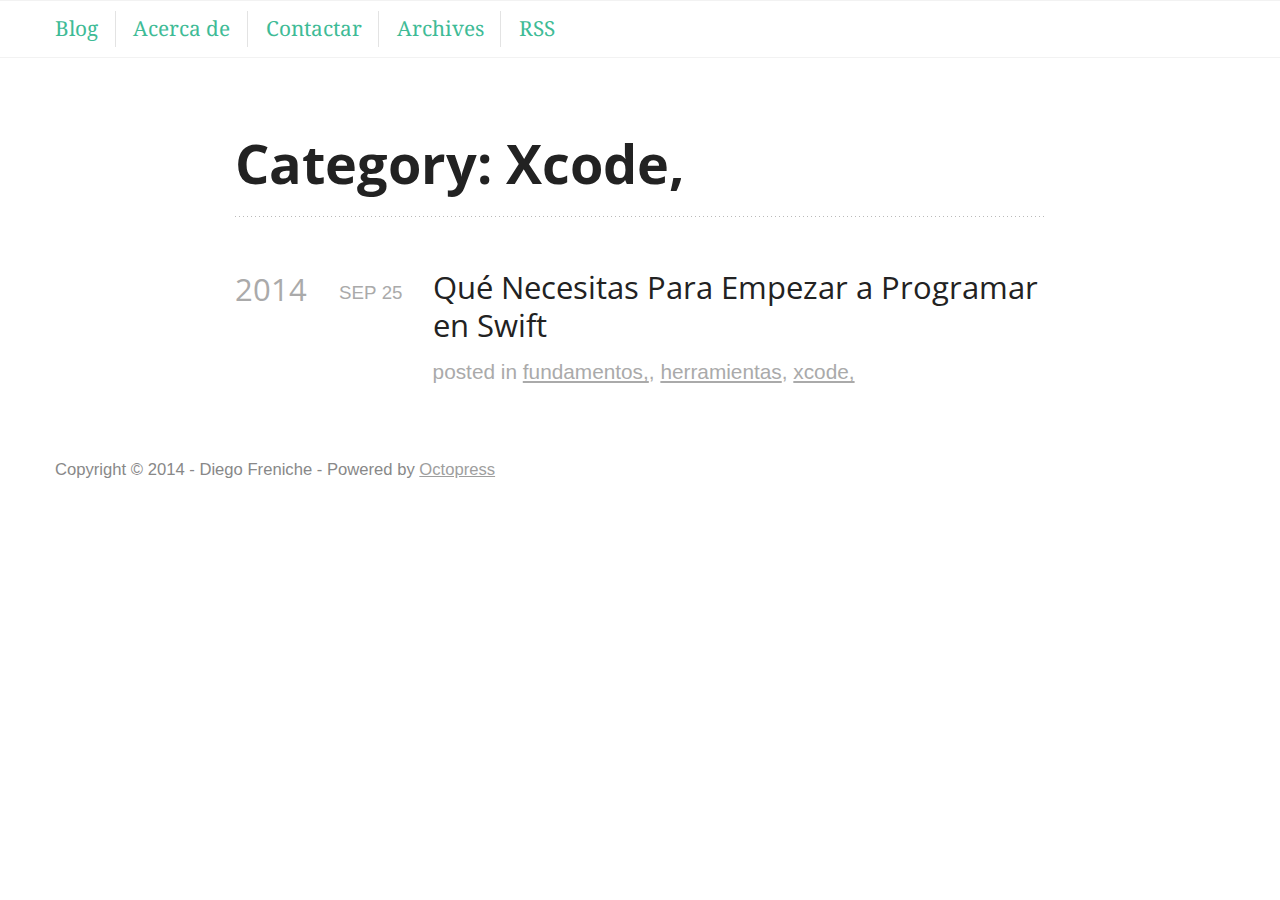
<file: blog/categories/xcode/index.html>
<!DOCTYPE html>
<!--[if IEMobile 7 ]><html class="no-js iem7"><![endif]-->
<!--[if lt IE 9]><html class="no-js lte-ie8"><![endif]-->
<!--[if (gt IE 8)|(gt IEMobile 7)|!(IEMobile)|!(IE)]><!--><html class="no-js" lang="en"><!--<![endif]-->
<head>
  <meta charset="utf-8">
  <title>Category: Xcode, - Aprende Swift</title>
  <meta name="author" content="Diego Freniche">

  
  <meta name="description" content="Category: xcode,">
  

  <!-- http://t.co/dKP3o1e -->
  <meta name="HandheldFriendly" content="True">
  <meta name="MobileOptimized" content="320">
  <meta name="viewport" content="width=device-width, initial-scale=1">

  
  <link rel="canonical" href="http://aprendeswift.es/blog/categories/xcode">
  <link href="/favicon.png" rel="icon">
  <link href="/stylesheets/screen.css" media="screen, projection" rel="stylesheet" type="text/css">
  <link href="/atom.xml" rel="alternate" title="Aprende Swift" type="application/atom+xml">
  <script src="/javascripts/modernizr-2.0.js"></script>
  <script src="//ajax.googleapis.com/ajax/libs/jquery/1.9.1/jquery.min.js"></script>
  <script>!window.jQuery && document.write(unescape('%3Cscript src="./javascripts/libs/jquery.min.js"%3E%3C/script%3E'))</script>
  <script src="/javascripts/octopress.js" type="text/javascript"></script>
  <!--Fonts from Google"s Web font directory at http://google.com/webfonts -->
<link href="//fonts.googleapis.com/css?family=Open+Sans:400,700&subset=latin" rel="stylesheet" type="text/css" />
<link href='http://fonts.googleapis.com/css?family=Noto+Serif:400,700' rel='stylesheet' type='text/css'>



  

</head>

<body    class="collapse-sidebar sidebar-footer" >
  <nav id="main-nav" role="navigation">
<ul class="main-navigation">
  <li><a href="/" class="nav-link">Blog</a></li>
  <li><a href="/acerca-de">Acerca de</a></li>
  <li><a href="/contacto">Contactar</a></li>
  <li><a href="/blog/archives" class="nav-link">Archives</a></li>
  <li><a href="/atom.xml" class="nav-link">RSS</a></li>
</ul>

</nav>
  
  <div id="main">
    <div id="content">
      <div>
<article role="article">
  
  <header>
    <h1 class="entry-title">Category: Xcode,</h1>
    
  </header>
  
  <div id="blog-archives" class="category">



  
  <h2>2014</h2>

<article>
  
<h1><a href="/blog/2014/09/25/que-necesitas-para-empezar-a-programar-en-swift/">Qué Necesitas Para Empezar a Programar en Swift</a></h1>
<time datetime="2014-09-25T12:50:26+02:00" pubdate><span class='month'>Sep</span> <span class='day'>25</span> <span class='year'>2014</span></time>

<footer>
  <span class="categories">posted in <a class='category' href='/blog/categories/fundamentos/'>fundamentos,</a>, <a class='category' href='/blog/categories/herramientas/'>herramientas</a>, <a class='category' href='/blog/categories/xcode/'>xcode,</a></span>
</footer>


</article>

</div>

  
</article>

</div>

<aside class="sidebar">
  
    
  
</aside>


    </div>
  </div>
  <footer role="contentinfo"><p>
  Copyright &copy; 2014 - Diego Freniche -
  <span class="credit">Powered by <a href="http://octopress.org">Octopress</a></span>
</p>

</footer>
  







  <script type="text/javascript">
    (function(){
      var twitterWidgets = document.createElement('script');
      twitterWidgets.type = 'text/javascript';
      twitterWidgets.async = true;
      twitterWidgets.src = '//platform.twitter.com/widgets.js';
      document.getElementsByTagName('head')[0].appendChild(twitterWidgets);
    })();
  </script>





</body>
</html>
</file>
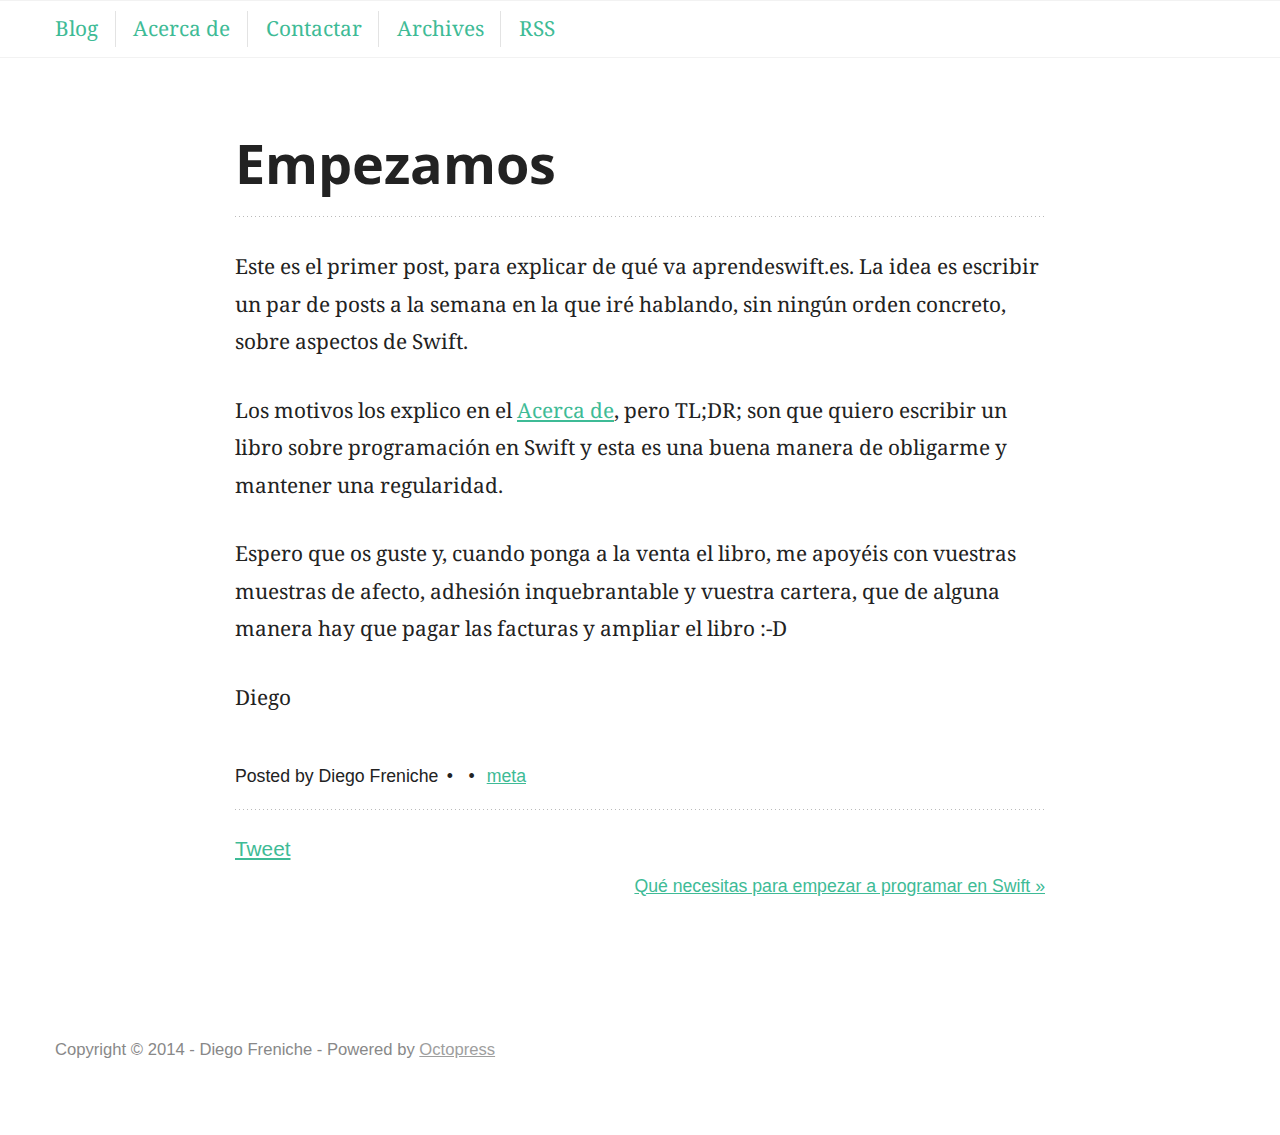
<file: blog/2014/09/25/empezamos/index.html>
<!DOCTYPE html>
<!--[if IEMobile 7 ]><html class="no-js iem7"><![endif]-->
<!--[if lt IE 9]><html class="no-js lte-ie8"><![endif]-->
<!--[if (gt IE 8)|(gt IEMobile 7)|!(IEMobile)|!(IE)]><!--><html class="no-js" lang="en"><!--<![endif]-->
<head>
  <meta charset="utf-8">
  <title>Empezamos - Aprende Swift</title>
  <meta name="author" content="Diego Freniche">

  
  <meta name="description" content="Este es el primer post, para explicar de qué va aprendeswift.es. La idea es escribir un par de posts a la semana en la que iré hablando, sin ningún &hellip;">
  

  <!-- http://t.co/dKP3o1e -->
  <meta name="HandheldFriendly" content="True">
  <meta name="MobileOptimized" content="320">
  <meta name="viewport" content="width=device-width, initial-scale=1">

  
  <link rel="canonical" href="http://aprendeswift.es/blog/2014/09/25/empezamos">
  <link href="/favicon.png" rel="icon">
  <link href="/stylesheets/screen.css" media="screen, projection" rel="stylesheet" type="text/css">
  <link href="/atom.xml" rel="alternate" title="Aprende Swift" type="application/atom+xml">
  <script src="/javascripts/modernizr-2.0.js"></script>
  <script src="//ajax.googleapis.com/ajax/libs/jquery/1.9.1/jquery.min.js"></script>
  <script>!window.jQuery && document.write(unescape('%3Cscript src="./javascripts/libs/jquery.min.js"%3E%3C/script%3E'))</script>
  <script src="/javascripts/octopress.js" type="text/javascript"></script>
  <!--Fonts from Google"s Web font directory at http://google.com/webfonts -->
<link href="//fonts.googleapis.com/css?family=Open+Sans:400,700&subset=latin" rel="stylesheet" type="text/css" />
<link href='http://fonts.googleapis.com/css?family=Noto+Serif:400,700' rel='stylesheet' type='text/css'>



  

</head>

<body    class="collapse-sidebar sidebar-footer" >
  <nav id="main-nav" role="navigation">
<ul class="main-navigation">
  <li><a href="/" class="nav-link">Blog</a></li>
  <li><a href="/acerca-de">Acerca de</a></li>
  <li><a href="/contacto">Contactar</a></li>
  <li><a href="/blog/archives" class="nav-link">Archives</a></li>
  <li><a href="/atom.xml" class="nav-link">RSS</a></li>
</ul>

</nav>
  
  <div id="main">
    <div id="content">
      <div>
<article class="hentry" role="article">
  
  <header>
    
      <h1 class="entry-title">Empezamos</h1>
    
    
      <p class="meta">
        








  


<time datetime="2014-09-25T12:41:31+02:00" pubdate data-updated="true"></time>
        
      </p>
    
  </header>


<div class="entry-content"><p>Este es el primer post, para explicar de qué va aprendeswift.es. La idea es escribir un par de posts a la semana en la que iré hablando, sin ningún orden concreto, sobre aspectos de Swift.</p>

<p>Los motivos los explico en el <a href="acerca-de/">Acerca de</a>, pero TL;DR; son que quiero escribir un libro sobre programación en Swift y esta es una buena manera de obligarme y mantener una regularidad.</p>

<p>Espero que os guste y, cuando ponga a la venta el libro, me apoyéis con vuestras muestras de afecto, adhesión inquebrantable y vuestra cartera, que de alguna manera hay que pagar las facturas y ampliar el libro :-D</p>

<p>Diego</p>
</div>


  <footer>
    <p class="meta">
      
  

<span class="byline author vcard">Posted by <span class="fn">Diego Freniche</span></span>

      








  


<time datetime="2014-09-25T12:41:31+02:00" pubdate data-updated="true"></time>
      

<span class="categories">
  
    <a class='category' href='/blog/categories/meta/'>meta</a>
  
</span>


    </p>
    
      <div class="sharing">
  
  <a href="//twitter.com/share" class="twitter-share-button" data-url="http://aprendeswift.es/blog/2014/09/25/empezamos/" data-via="dfreniche" data-counturl="http://aprendeswift.es/blog/2014/09/25/empezamos/" >Tweet</a>
  
  
  
</div>

    
    <p class="meta">
      
      
        <a class="basic-alignment right" href="/blog/2014/09/25/que-necesitas-para-empezar-a-programar-en-swift/" title="Next Post: Qué necesitas para empezar a programar en Swift">Qué necesitas para empezar a programar en Swift &raquo;</a>
      
    </p>
  </footer>
</article>

</div>

<aside class="sidebar">
  
    
  
</aside>


    </div>
  </div>
  <footer role="contentinfo"><p>
  Copyright &copy; 2014 - Diego Freniche -
  <span class="credit">Powered by <a href="http://octopress.org">Octopress</a></span>
</p>

</footer>
  







  <script type="text/javascript">
    (function(){
      var twitterWidgets = document.createElement('script');
      twitterWidgets.type = 'text/javascript';
      twitterWidgets.async = true;
      twitterWidgets.src = '//platform.twitter.com/widgets.js';
      document.getElementsByTagName('head')[0].appendChild(twitterWidgets);
    })();
  </script>





</body>
</html>
</file>
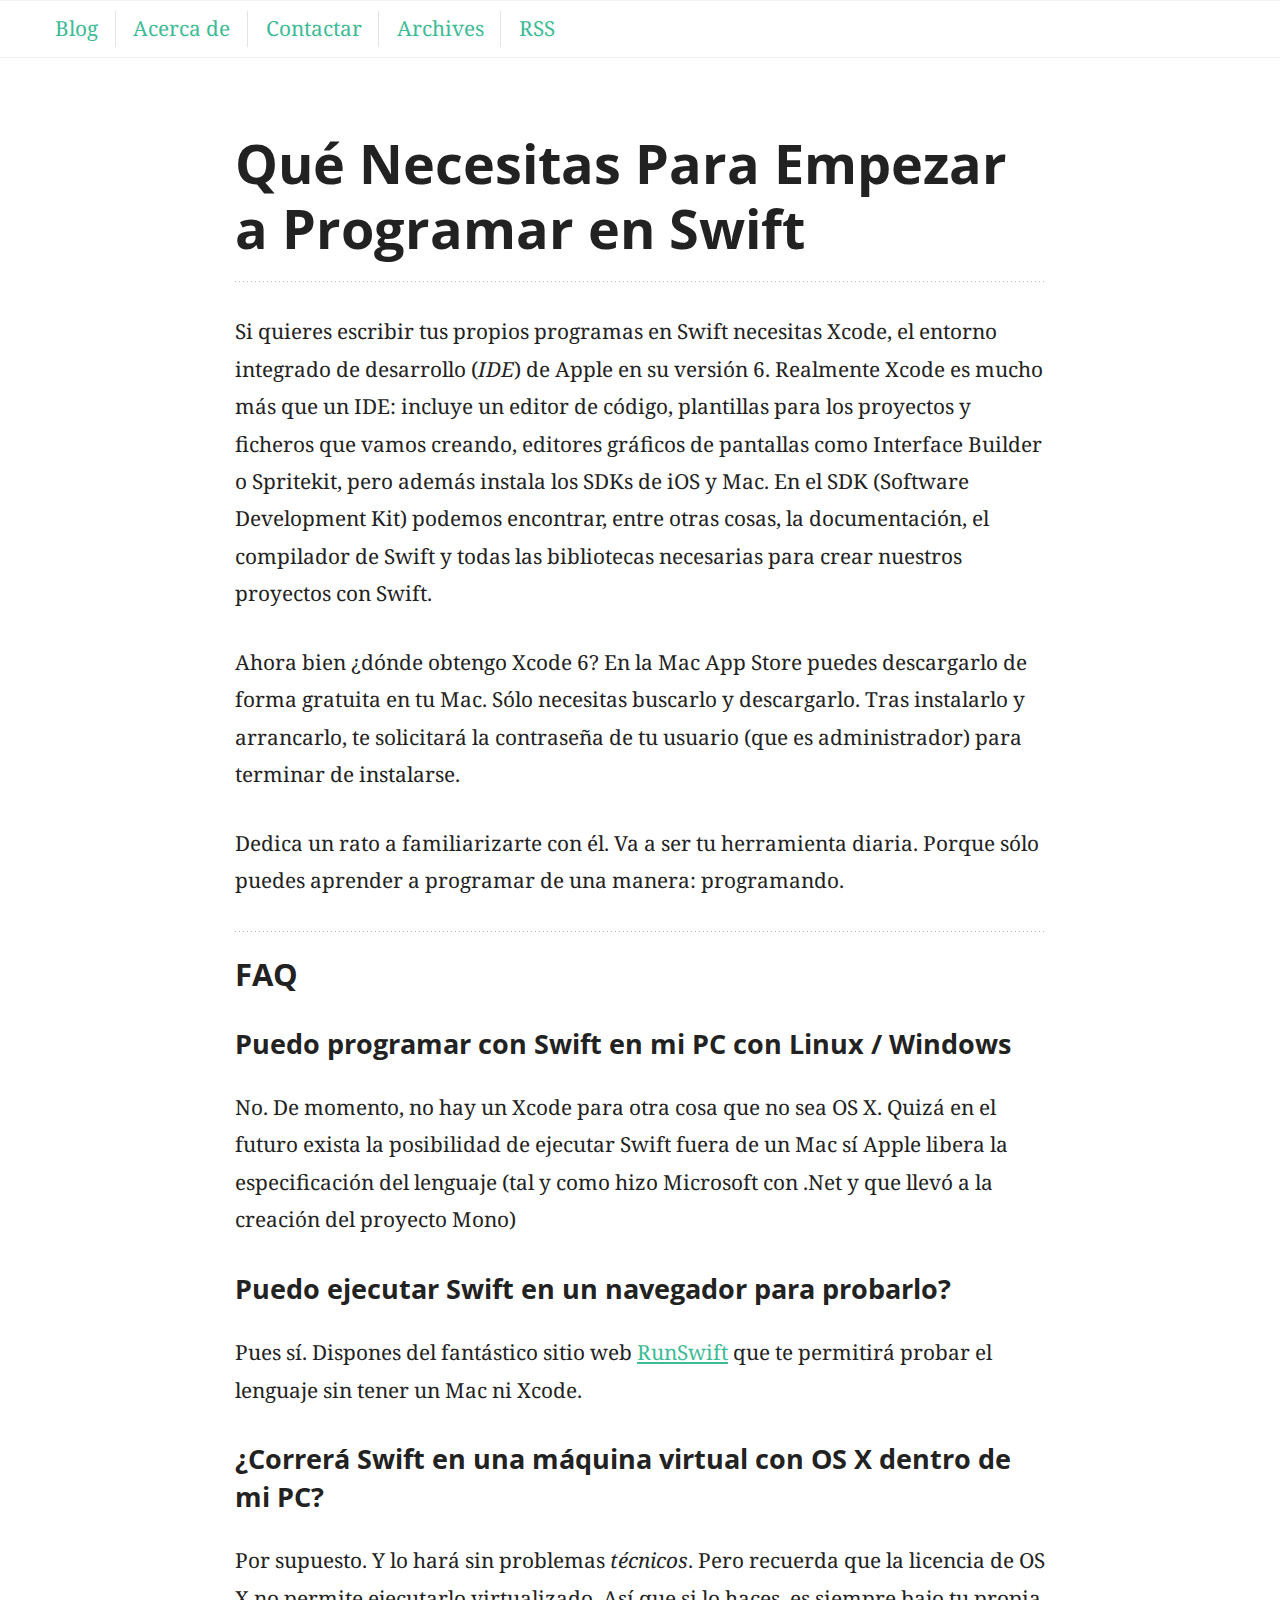
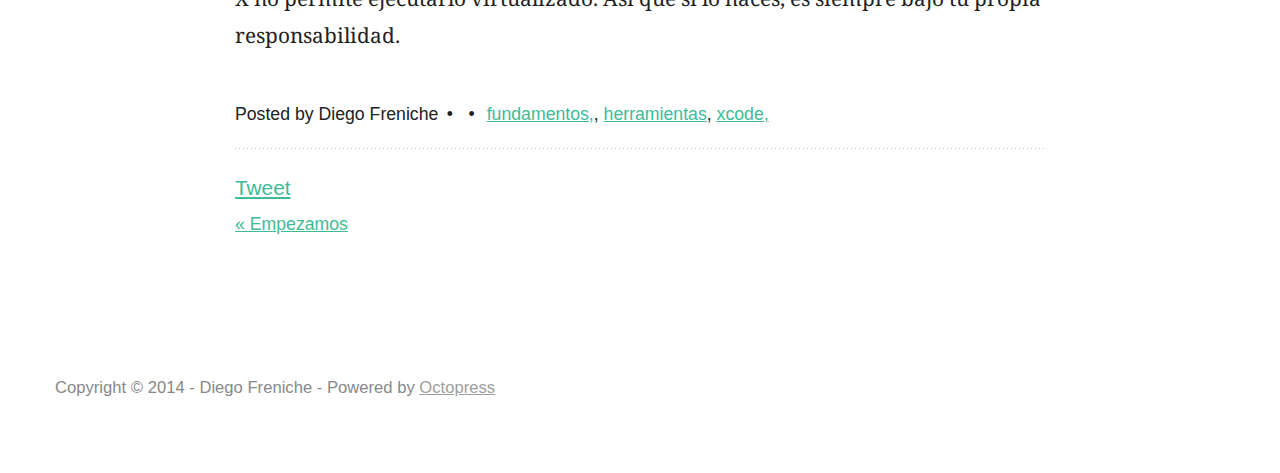
<file: blog/2014/09/25/que-necesitas-para-empezar-a-programar-en-swift/index.html>
<!DOCTYPE html>
<!--[if IEMobile 7 ]><html class="no-js iem7"><![endif]-->
<!--[if lt IE 9]><html class="no-js lte-ie8"><![endif]-->
<!--[if (gt IE 8)|(gt IEMobile 7)|!(IEMobile)|!(IE)]><!--><html class="no-js" lang="en"><!--<![endif]-->
<head>
  <meta charset="utf-8">
  <title>Qué Necesitas Para Empezar a Programar en Swift - Aprende Swift</title>
  <meta name="author" content="Diego Freniche">

  
  <meta name="description" content="Si quieres escribir tus propios programas en Swift necesitas Xcode, el entorno integrado de desarrollo (IDE) de Apple en su versión 6. Realmente &hellip;">
  

  <!-- http://t.co/dKP3o1e -->
  <meta name="HandheldFriendly" content="True">
  <meta name="MobileOptimized" content="320">
  <meta name="viewport" content="width=device-width, initial-scale=1">

  
  <link rel="canonical" href="http://aprendeswift.es/blog/2014/09/25/que-necesitas-para-empezar-a-programar-en-swift">
  <link href="/favicon.png" rel="icon">
  <link href="/stylesheets/screen.css" media="screen, projection" rel="stylesheet" type="text/css">
  <link href="/atom.xml" rel="alternate" title="Aprende Swift" type="application/atom+xml">
  <script src="/javascripts/modernizr-2.0.js"></script>
  <script src="//ajax.googleapis.com/ajax/libs/jquery/1.9.1/jquery.min.js"></script>
  <script>!window.jQuery && document.write(unescape('%3Cscript src="./javascripts/libs/jquery.min.js"%3E%3C/script%3E'))</script>
  <script src="/javascripts/octopress.js" type="text/javascript"></script>
  <!--Fonts from Google"s Web font directory at http://google.com/webfonts -->
<link href="//fonts.googleapis.com/css?family=Open+Sans:400,700&subset=latin" rel="stylesheet" type="text/css" />
<link href='http://fonts.googleapis.com/css?family=Noto+Serif:400,700' rel='stylesheet' type='text/css'>



  

</head>

<body    class="collapse-sidebar sidebar-footer" >
  <nav id="main-nav" role="navigation">
<ul class="main-navigation">
  <li><a href="/" class="nav-link">Blog</a></li>
  <li><a href="/acerca-de">Acerca de</a></li>
  <li><a href="/contacto">Contactar</a></li>
  <li><a href="/blog/archives" class="nav-link">Archives</a></li>
  <li><a href="/atom.xml" class="nav-link">RSS</a></li>
</ul>

</nav>
  
  <div id="main">
    <div id="content">
      <div>
<article class="hentry" role="article">
  
  <header>
    
      <h1 class="entry-title">Qué Necesitas Para Empezar a Programar en Swift</h1>
    
    
      <p class="meta">
        








  


<time datetime="2014-09-25T12:50:26+02:00" pubdate data-updated="true"></time>
        
      </p>
    
  </header>


<div class="entry-content"><p>Si quieres escribir tus propios programas en Swift necesitas Xcode, el entorno integrado de desarrollo (<em>IDE</em>) de Apple en su versión 6. Realmente Xcode es mucho más que un IDE: incluye un editor de código, plantillas para los proyectos y ficheros que vamos creando, editores gráficos de pantallas como Interface Builder o Spritekit, pero además instala los SDKs de iOS y Mac. En el SDK (Software Development Kit) podemos encontrar, entre otras cosas, la documentación, el compilador de Swift y todas las bibliotecas necesarias para crear nuestros proyectos con Swift.</p>

<p>Ahora bien ¿dónde obtengo Xcode 6? En la Mac App Store puedes descargarlo de forma gratuita en tu Mac. Sólo necesitas buscarlo y descargarlo. Tras instalarlo y arrancarlo, te solicitará la contraseña de tu usuario (que es administrador) para terminar de instalarse.</p>

<p>Dedica un rato a familiarizarte con él. Va a ser tu herramienta diaria. Porque sólo puedes aprender a programar de una manera: programando.</p>

<h2>FAQ</h2>

<h3>Puedo programar con Swift en mi PC con Linux / Windows</h3>

<p>No. De momento, no hay un Xcode para otra cosa que no sea OS X. Quizá en el futuro exista la posibilidad de ejecutar Swift fuera de un Mac sí Apple libera la especificación del lenguaje (tal y como hizo Microsoft con .Net y que llevó a la creación del proyecto Mono)</p>

<h3>Puedo ejecutar Swift en un navegador para probarlo?</h3>

<p>Pues sí. Dispones del fantástico sitio web <a href="http://www.runswiftlang.com">RunSwift</a> que te permitirá probar el lenguaje sin tener un Mac ni Xcode.</p>

<h3>¿Correrá Swift en una máquina virtual con OS X dentro de mi PC?</h3>

<p>Por supuesto. Y lo hará sin problemas <em>técnicos</em>. Pero recuerda que la licencia de OS X no permite ejecutarlo virtualizado. Así que si lo haces, es siempre bajo tu propia responsabilidad.</p>
</div>


  <footer>
    <p class="meta">
      
  

<span class="byline author vcard">Posted by <span class="fn">Diego Freniche</span></span>

      








  


<time datetime="2014-09-25T12:50:26+02:00" pubdate data-updated="true"></time>
      

<span class="categories">
  
    <a class='category' href='/blog/categories/fundamentos/'>fundamentos,</a>, <a class='category' href='/blog/categories/herramientas/'>herramientas</a>, <a class='category' href='/blog/categories/xcode/'>xcode,</a>
  
</span>


    </p>
    
      <div class="sharing">
  
  <a href="//twitter.com/share" class="twitter-share-button" data-url="http://aprendeswift.es/blog/2014/09/25/que-necesitas-para-empezar-a-programar-en-swift/" data-via="dfreniche" data-counturl="http://aprendeswift.es/blog/2014/09/25/que-necesitas-para-empezar-a-programar-en-swift/" >Tweet</a>
  
  
  
</div>

    
    <p class="meta">
      
        <a class="basic-alignment left" href="/blog/2014/09/25/empezamos/" title="Previous Post: Empezamos">&laquo; Empezamos</a>
      
      
    </p>
  </footer>
</article>

</div>

<aside class="sidebar">
  
    
  
</aside>


    </div>
  </div>
  <footer role="contentinfo"><p>
  Copyright &copy; 2014 - Diego Freniche -
  <span class="credit">Powered by <a href="http://octopress.org">Octopress</a></span>
</p>

</footer>
  







  <script type="text/javascript">
    (function(){
      var twitterWidgets = document.createElement('script');
      twitterWidgets.type = 'text/javascript';
      twitterWidgets.async = true;
      twitterWidgets.src = '//platform.twitter.com/widgets.js';
      document.getElementsByTagName('head')[0].appendChild(twitterWidgets);
    })();
  </script>





</body>
</html>
</file>
<file: stylesheets/screen.css>
html,body,div,span,applet,object,iframe,h1,h2,h3,h4,h5,h6,p,blockquote,pre,a,abbr,acronym,address,big,cite,code,del,dfn,em,img,ins,kbd,q,s,samp,small,strike,strong,sub,sup,tt,var,b,u,i,center,dl,dt,dd,ol,ul,li,fieldset,form,label,legend,table,caption,tbody,tfoot,thead,tr,th,td,article,aside,canvas,details,embed,figure,figcaption,footer,header,hgroup,menu,nav,output,ruby,section,summary,time,mark,audio,video{margin:0;padding:0;border:0;font:inherit;font-size:100%;vertical-align:baseline}html{line-height:1}ol,ul{list-style:none}table{border-collapse:collapse;border-spacing:0}caption,th,td{text-align:left;font-weight:normal;vertical-align:middle}q,blockquote{quotes:none}q:before,q:after,blockquote:before,blockquote:after{content:"";content:none}a img{border:none}article,aside,details,figcaption,figure,footer,header,hgroup,menu,nav,section,summary{display:block}a{color:#3ebb96}a:visited{color:#1e5b49}a:focus{color:#47e5b6}a:hover{color:#47e5b6}a:active{color:#1cc492}aside.sidebar a{color:#222}aside.sidebar a:focus{color:#47e5b6}aside.sidebar a:hover{color:#47e5b6}aside.sidebar a:active{color:#1cc492}a{-webkit-transition:color 0.3s;-moz-transition:color 0.3s;-o-transition:color 0.3s;transition:color 0.3s}html{background:#fff url('/images/line-tile.png?1408707078') top left}body>div{background:#f2f2f2 none;border-bottom:1px solid #f2f2f2}body>div>div{background:#fff none;border-right:1px solid #e0e0e0}.heading,body>header h1,h1,h2,h3,h4,h5,h6{font-family:"Open Sans",sans-serif}.sans,body>header h2,article header p.meta,article>footer,#content .blog-index footer,html .gist .gist-file .gist-meta,#blog-archives a.category,#blog-archives time,aside.sidebar section,body>footer{font-family:"PT Sans","Helvetica Neue",Arial,sans-serif}.serif,body,#content .blog-index a[rel=full-article]{font-family:"Noto Serif",serif}.mono,pre,code,tt,p code,li code{font-family:Menlo,Monaco,"Andale Mono","lucida console","Courier New",monospace}body>header h1{font-size:2.2em;font-family:"Open Sans",sans-serif;font-weight:normal;line-height:1.2em;margin-bottom:0.6667em}body>header h2{font-family:"Open Sans",sans-serif}body{line-height:1.8em;color:#222;font-size:1.1em}h1{font-size:2.2em;line-height:1.2em}@media only screen and (min-width: 992px){body{font-size:1.3em}h1{font-size:2.6em;line-height:1.2em}}h1,h2,h3,h4,h5,h6{text-rendering:optimizelegibility;margin-bottom:1em;font-weight:bold}h2,section h1{font-size:1.5em}h3,section h2,section section h1{font-size:1.3em}h4,section h3,section section h2,section section section h1{font-size:1em}h5,section h4,section section h3{font-size:.9em}h6,section h5,section section h4,section section section h3{font-size:.8em}p,article blockquote,ul,ol{margin-bottom:1.5em}ul{list-style-type:disc}ul ul{list-style-type:circle;margin-bottom:0px}ul ul ul{list-style-type:square;margin-bottom:0px}ol{list-style-type:decimal}ol ol{list-style-type:lower-alpha;margin-bottom:0px}ol ol ol{list-style-type:lower-roman;margin-bottom:0px}ul,ul ul,ul ol,ol,ol ul,ol ol{margin-left:1.3em}ul ul,ul ol,ol ul,ol ol{margin-bottom:0em}strong{font-weight:bold}em{font-style:italic}sup,sub{font-size:0.75em;position:relative;display:inline-block;padding:0 .2em;line-height:.8em}sup{top:-.5em}sub{bottom:-.5em}a[rev='footnote']{font-size:.75em;padding:0 .3em;line-height:1}q{font-style:italic}q:before{content:"\201C"}q:after{content:"\201D"}em,dfn{font-style:italic}strong,dfn{font-weight:bold}del,s{text-decoration:line-through}abbr,acronym{border-bottom:1px dotted;cursor:help}hr{margin-bottom:0.2em}small{font-size:.8em}big{font-size:1.2em}article blockquote{font-style:italic;position:relative;font-size:1.2em;line-height:1.5em;padding-left:1em;border-left:4px solid rgba(170,170,170,0.5)}article blockquote cite{font-style:italic}article blockquote cite a{color:#aaa !important;word-wrap:break-word}article blockquote cite:before{content:'\2014';padding-right:.3em;padding-left:.3em;color:#aaa}@media only screen and (min-width: 992px){article blockquote{padding-left:1.5em;border-left-width:4px}}.pullquote-right:before,.pullquote-left:before{padding:0;border:none;content:attr(data-pullquote);float:right;width:45%;margin:.5em 0 1em 1.5em;position:relative;top:7px;font-size:1.4em;line-height:1.45em}.pullquote-left:before{float:left;margin:.5em 1.5em 1em 0}.force-wrap,article a,aside.sidebar a{white-space:-moz-pre-wrap;white-space:-pre-wrap;white-space:-o-pre-wrap;white-space:pre-wrap;word-wrap:break-word}.group,body>header,body>nav,body>footer,body #content>article,body #content>div>article,body #content>div>section,body div.pagination,aside.sidebar,#main,#content,.sidebar{*zoom:1}.group:after,body>header:after,body>nav:after,body>footer:after,body #content>article:after,body #content>div>section:after,body div.pagination:after,#main:after,#content:after,.sidebar:after{content:"";display:table;clear:both}body{-webkit-text-size-adjust:none;max-width:100%;position:relative;margin:0 auto}body>header,body>nav,body>footer,body #content>article,body #content>div>article,body #content>div>section{padding-left:18px;padding-right:18px}@media only screen and (min-width: 480px){body>header,body>nav,body>footer,body #content>article,body #content>div>article,body #content>div>section{padding-left:25px;padding-right:25px}}@media only screen and (min-width: 768px){body>header,body>nav,body>footer,body #content>article,body #content>div>article,body #content>div>section{padding-left:35px;padding-right:35px}}@media only screen and (min-width: 992px){body>header,body>nav,body>footer,body #content>article,body #content>div>article,body #content>div>section{padding-left:55px;padding-right:55px}}body div.pagination{margin-left:18px;margin-right:18px}@media only screen and (min-width: 480px){body div.pagination{margin-left:25px;margin-right:25px}}@media only screen and (min-width: 768px){body div.pagination{margin-left:35px;margin-right:35px}}@media only screen and (min-width: 992px){body div.pagination{margin-left:55px;margin-right:55px}}body>header{font-size:1em;padding-top:1.5em;padding-bottom:1.5em}#content{overflow:hidden}#content>div,#content>article{width:100%}aside.sidebar{float:none;padding:0 18px 1px;background-color:#f7f7f7;border-top:0px solid #e0e0e0}.flex-content,article img,article video,article .flash-video,aside.sidebar img,.flickr-thumbnail{max-width:100%;height:auto}.basic-alignment.left,article img.left,article video.left,article .left.flash-video,aside.sidebar img.left,.left.flickr-thumbnail{float:left;margin-right:1.5em}.basic-alignment.right,article img.right,article video.right,article .right.flash-video,aside.sidebar img.right,.right.flickr-thumbnail{float:right;margin-left:1.5em}.basic-alignment.center,article img.center,article video.center,article .center.flash-video,aside.sidebar img.center,.center.flickr-thumbnail{display:block;margin:0 auto 1.5em}.basic-alignment.left,article img.left,article video.left,article .left.flash-video,aside.sidebar img.left,.left.flickr-thumbnail,.basic-alignment.right,article img.right,article video.right,article .right.flash-video,aside.sidebar img.right,.right.flickr-thumbnail{margin-bottom:.8em}.toggle-sidebar,.no-sidebar .toggle-sidebar{display:none}@media only screen and (min-width: 750px){body.sidebar-footer aside.sidebar{float:none;width:auto;clear:left;margin:0;padding:0 35px 1px;background-color:#f7f7f7;border-top:0px solid #eaeaea}body.sidebar-footer aside.sidebar section.odd,body.sidebar-footer aside.sidebar section.even{float:left;width:48%}body.sidebar-footer aside.sidebar section.odd{margin-left:0}body.sidebar-footer aside.sidebar section.even{margin-left:4%}body.sidebar-footer aside.sidebar.thirds section{width:30%;margin-left:5%}body.sidebar-footer aside.sidebar.thirds section.first{margin-left:0;clear:both}}body.sidebar-footer #content{margin-right:0px}body.sidebar-footer .toggle-sidebar{display:none}@media only screen and (min-width: 550px){body>header{font-size:1em}}@media only screen and (min-width: 750px){aside.sidebar{float:none;width:auto;clear:left;margin:0;padding:0 35px 1px;background-color:#f7f7f7;border-top:0px solid #eaeaea}aside.sidebar section.odd,aside.sidebar section.even{float:left;width:48%}aside.sidebar section.odd{margin-left:0}aside.sidebar section.even{margin-left:4%}aside.sidebar.thirds section{width:30%;margin-left:5%}aside.sidebar.thirds section.first{margin-left:0;clear:both}}@media only screen and (min-width: 768px){body{-webkit-text-size-adjust:auto}body>header{font-size:1.2em}#main{padding:0;margin:0 auto}#content{overflow:visible;margin-right:240px;position:relative}.no-sidebar #content{margin-right:0;border-right:0}.collapse-sidebar #content{margin-right:20px}#content>div,#content>article{padding-top:17.5px;padding-bottom:17.5px;float:left}aside.sidebar{width:210px;padding:0 15px 15px;background:none;clear:none;float:left;margin:0 -100% 0 0}aside.sidebar section{width:auto;margin-left:0}aside.sidebar section.odd,aside.sidebar section.even{float:none;width:auto;margin-left:0}.collapse-sidebar aside.sidebar{float:none;width:auto;clear:left;margin:0;padding:0 35px 1px;background-color:#f7f7f7;border-top:0px solid #eaeaea}.collapse-sidebar aside.sidebar section.odd,.collapse-sidebar aside.sidebar section.even{float:left;width:48%}.collapse-sidebar aside.sidebar section.odd{margin-left:0}.collapse-sidebar aside.sidebar section.even{margin-left:4%}.collapse-sidebar aside.sidebar.thirds section{width:30%;margin-left:5%}.collapse-sidebar aside.sidebar.thirds section.first{margin-left:0;clear:both}}@media only screen and (min-width: 992px){body>header{font-size:1.3em}#content{margin-right:300px}#content>div,#content>article{padding-top:27.5px;padding-bottom:27.5px}aside.sidebar{width:260px;padding:1.2em 20px 20px}.collapse-sidebar aside.sidebar{padding-left:55px;padding-right:55px}}@media only screen and (min-width: 768px){ul,ol{margin-left:0}}body>header{background:#fff}body>header h1{display:inline-block;margin:0}body>header h1 a,body>header h1 a:visited,body>header h1 a:hover{color:#3ebb96;text-decoration:none}body>header h2{margin:.2em 0 0;font-size:1em;color:#3ebb96;font-weight:normal}body>nav{position:relative;background-color:#fff;background:none,#fff;border-top:1px solid #f2f2f2;border-bottom:1px solid #f2f2f2;padding-top:.35em;padding-bottom:.35em}body>nav form{-webkit-background-clip:padding;-moz-background-clip:padding;background-clip:padding-box;margin:0;padding:0}body>nav form .search{padding:.3em .5em 0;font-size:.85em;font-family:"PT Sans","Helvetica Neue",Arial,sans-serif;line-height:1.1em;width:95%;-webkit-border-radius:0.5em;-moz-border-radius:0.5em;-ms-border-radius:0.5em;-o-border-radius:0.5em;border-radius:0.5em;-webkit-background-clip:padding;-moz-background-clip:padding;background-clip:padding-box;-webkit-box-shadow:#fff 0 1px;-moz-box-shadow:#fff 0 1px;box-shadow:#fff 0 1px;background-color:#fff;border:1px solid #e6e6e6;color:#888}body>nav form .search:focus{color:#444;border-color:#80b1df;-webkit-box-shadow:#80b1df 0 0 4px,#80b1df 0 0 3px inset;-moz-box-shadow:#80b1df 0 0 4px,#80b1df 0 0 3px inset;box-shadow:#80b1df 0 0 4px,#80b1df 0 0 3px inset;background-color:#fff;outline:none}body>nav fieldset[role=search]{float:right;width:48%}body>nav fieldset.mobile-nav{float:left;width:48%}body>nav fieldset.mobile-nav select{width:100%;font-size:.8em;border:1px solid #888}body>nav ul{display:none}@media only screen and (min-width: 550px){body>nav{font-size:.9em}body>nav ul{margin:0;padding:0;border:0;overflow:hidden;*zoom:1;float:left;display:block;padding-top:.15em}body>nav ul li{list-style-image:none;list-style-type:none;margin-left:0;white-space:nowrap;display:inline;float:left;padding-left:0;padding-right:0}body>nav ul li:first-child,body>nav ul li.first{padding-left:0}body>nav ul li:last-child{padding-right:0}body>nav ul li.last{padding-right:0}body>nav ul.subscription{margin-left:.8em;float:right}body>nav ul.subscription li:last-child a{padding-right:0}body>nav ul li{margin:0}body>nav a{color:#3ebb96;font-family:"PT Sans","Helvetica Neue",Arial,sans-serif;text-shadow:#fff 0 1px;float:left;text-decoration:none;font-size:1.1em;padding:.1em 0;line-height:1.5em}body>nav a:visited{color:#3ebb96}body>nav a:hover{color:#1e5b49}body>nav li+li{border-left:1px solid #e3e3e3;margin-left:.8em}body>nav li+li a{padding-left:.8em;border-left:1px solid #fff}body>nav form{float:right;text-align:left;padding-left:.8em;width:175px}body>nav form .search{width:93%;font-size:.95em;line-height:1.2em}body>nav ul[data-subscription$=email]+form{width:97px}body>nav ul[data-subscription$=email]+form .search{width:91%}body>nav fieldset.mobile-nav{display:none}body>nav fieldset[role=search]{width:99%}}@media only screen and (min-width: 992px){body>nav form{width:215px}body>nav ul[data-subscription$=email]+form{width:147px}}.no-placeholder body>nav .search{background:#fff url('/images/search.png?1408707078') 0.3em 0.25em no-repeat;text-indent:1.3em}@media only screen and (min-width: 550px){.maskImage body>nav ul[data-subscription$=email]+form{width:123px}}@media only screen and (min-width: 992px){.maskImage body>nav ul[data-subscription$=email]+form{width:173px}}.maskImage ul.subscription{position:relative;top:.2em}.maskImage ul.subscription li,.maskImage ul.subscription a{border:0;padding:0}.maskImage a[rel=subscribe-rss]{position:relative;top:0px;text-indent:-999999em;background-color:#fff;border:0;padding:0}.maskImage a[rel=subscribe-rss],.maskImage a[rel=subscribe-rss]:after{-webkit-mask-image:url('/images/rss.png?1408707078');-moz-mask-image:url('/images/rss.png?1408707078');-ms-mask-image:url('/images/rss.png?1408707078');-o-mask-image:url('/images/rss.png?1408707078');mask-image:url('/images/rss.png?1408707078');-webkit-mask-repeat:no-repeat;-moz-mask-repeat:no-repeat;-ms-mask-repeat:no-repeat;-o-mask-repeat:no-repeat;mask-repeat:no-repeat;width:22px;height:22px}.maskImage a[rel=subscribe-rss]:after{content:"";position:absolute;top:-1px;left:0;background-color:#9bdeca}.maskImage a[rel=subscribe-rss]:hover:after{background-color:#88d7c0}.maskImage a[rel=subscribe-email]{position:relative;top:0px;text-indent:-999999em;background-color:#fff;border:0;padding:0}.maskImage a[rel=subscribe-email],.maskImage a[rel=subscribe-email]:after{-webkit-mask-image:url('/images/email.png?1408707078');-moz-mask-image:url('/images/email.png?1408707078');-ms-mask-image:url('/images/email.png?1408707078');-o-mask-image:url('/images/email.png?1408707078');mask-image:url('/images/email.png?1408707078');-webkit-mask-repeat:no-repeat;-moz-mask-repeat:no-repeat;-ms-mask-repeat:no-repeat;-o-mask-repeat:no-repeat;mask-repeat:no-repeat;width:28px;height:22px}.maskImage a[rel=subscribe-email]:after{content:"";position:absolute;top:-1px;left:0;background-color:#9bdeca}.maskImage a[rel=subscribe-email]:hover:after{background-color:#88d7c0}article{padding-top:1em}article header{position:relative;padding-top:2em;padding-bottom:1em;margin-bottom:1em;background:url('[data-uri]') bottom left repeat-x}article header h1{margin:0}article header h1 a{text-decoration:none}article header h1 a:hover{text-decoration:underline}article header p{font-size:.9em;color:#aaa;margin:0}article header p.meta{text-transform:uppercase;position:absolute;top:0}@media only screen and (min-width: 768px){article header{margin-bottom:1.5em;padding-bottom:1em;background:url('[data-uri]') bottom left repeat-x}}article h2{padding-top:0.8em;background:url('[data-uri]') top left repeat-x}.entry-content article h2:first-child,article header+h2{padding-top:0}article h2:first-child,article header+h2{background:none}article .feature{padding-top:.5em;margin-bottom:1em;padding-bottom:1em;background:url('[data-uri]') bottom left repeat-x;font-size:2.0em;font-style:italic;line-height:1.3em}article img,article video,article .flash-video{-webkit-border-radius:0.3em;-moz-border-radius:0.3em;-ms-border-radius:0.3em;-o-border-radius:0.3em;border-radius:0.3em;-webkit-box-shadow:rgba(0,0,0,0.15) 0 1px 4px;-moz-box-shadow:rgba(0,0,0,0.15) 0 1px 4px;box-shadow:rgba(0,0,0,0.15) 0 1px 4px;-webkit-box-sizing:border-box;-moz-box-sizing:border-box;box-sizing:border-box;border:#fff 0.5em solid}article video,article .flash-video{margin:0 auto 1.5em}article video{display:block;width:100%}article .flash-video>div{position:relative;display:block;padding-bottom:56.25%;padding-top:1px;height:0;overflow:hidden}article .flash-video>div iframe,article .flash-video>div object,article .flash-video>div embed{position:absolute;top:0;left:0;width:100%;height:100%}article>footer{padding-bottom:2.5em;margin-top:2em}article>footer p.meta{margin-bottom:.8em;font-size:.85em;clear:both;overflow:hidden}.blog-index article+article{background:url('[data-uri]') top left repeat-x}#content .blog-index{padding-top:0;padding-bottom:0}#content .blog-index article{padding-top:2em}#content .blog-index article header{background:none;padding-bottom:0}#content .blog-index article h1{font-size:2.2em}#content .blog-index article h1 a{color:inherit}#content .blog-index article h1 a:hover{color:#47e5b6}#content .blog-index a[rel=full-article]{background:#f2f2f2;display:inline-block;padding:.4em .8em;margin-right:.5em;text-decoration:none;color:#666;-webkit-transition:background-color 0.5s;-moz-transition:background-color 0.5s;-o-transition:background-color 0.5s;transition:background-color 0.5s}#content .blog-index a[rel=full-article]:hover{background:#47e5b6;text-shadow:none;color:#fff}#content .blog-index footer{margin-top:1em}.separator,article>footer .byline+time:before,article>footer time+time:before,article>footer .comments:before,article>footer .byline ~ .categories:before{content:"\2022 ";padding:0 .4em 0 .2em;display:inline-block}#content div.pagination{text-align:center;font-size:.95em;position:relative;background:url('[data-uri]') top left repeat-x;padding-top:1.5em;padding-bottom:1.5em}#content div.pagination a{text-decoration:none;color:#aaa}#content div.pagination a.prev{position:absolute;left:0}#content div.pagination a.next{position:absolute;right:0}#content div.pagination a:hover{color:#47e5b6}#content div.pagination a[href*=archive]:before,#content div.pagination a[href*=archive]:after{content:'\2014';padding:0 .3em}p.meta+.sharing{padding-top:1em;padding-left:0;background:url('[data-uri]') top left repeat-x}#fb-root{display:none}.highlight,html .gist .gist-file .gist-syntax .gist-highlight{border:1px solid #05232b !important}.highlight table td.code,html .gist .gist-file .gist-syntax .gist-highlight table td.code{width:100%}.highlight .line-numbers,html .gist .gist-file .gist-syntax .highlight .line_numbers{text-align:right;font-size:13px;line-height:1.45em;background:#073642 none !important;border-right:1px solid #00232c !important;-webkit-box-shadow:#083e4b -1px 0 inset;-moz-box-shadow:#083e4b -1px 0 inset;box-shadow:#083e4b -1px 0 inset;text-shadow:#021014 0 -1px;padding:.8em !important;-webkit-border-radius:0;-moz-border-radius:0;-ms-border-radius:0;-o-border-radius:0;border-radius:0}.highlight .line-numbers span,html .gist .gist-file .gist-syntax .highlight .line_numbers span{color:#586e75 !important}figure.code,.gist-file,pre{-webkit-box-shadow:rgba(0,0,0,0.06) 0 0 10px;-moz-box-shadow:rgba(0,0,0,0.06) 0 0 10px;box-shadow:rgba(0,0,0,0.06) 0 0 10px}figure.code .highlight pre,.gist-file .highlight pre,pre .highlight pre{-webkit-box-shadow:none;-moz-box-shadow:none;box-shadow:none}.gist .highlight *::-moz-selection,figure.code .highlight *::-moz-selection{background:#386774;color:inherit;text-shadow:#002b36 0 1px}.gist .highlight *::-webkit-selection,figure.code .highlight *::-webkit-selection{background:#386774;color:inherit;text-shadow:#002b36 0 1px}.gist .highlight *::selection,figure.code .highlight *::selection{background:#386774;color:inherit;text-shadow:#002b36 0 1px}html .gist .gist-file{margin-bottom:1.8em;position:relative;border:none;padding-top:26px !important}html .gist .gist-file .highlight{margin-bottom:0}html .gist .gist-file .gist-syntax{border-bottom:0 !important;background:none !important}html .gist .gist-file .gist-syntax .gist-highlight{background:#002b36 !important}html .gist .gist-file .gist-syntax .highlight pre{padding:0}html .gist .gist-file .gist-meta{padding:.6em 0.8em;border:1px solid #083e4b !important;color:#586e75;font-size:.7em !important;background:#073642 none;line-height:1.5em}html .gist .gist-file .gist-meta a{color:#75878b !important;text-decoration:none}html .gist .gist-file .gist-meta a:hover{text-decoration:underline}html .gist .gist-file .gist-meta a:hover{color:#93a1a1 !important}html .gist .gist-file .gist-meta a[href*='#file']{position:absolute;top:0;left:0;right:-10px;color:#474747 !important}html .gist .gist-file .gist-meta a[href*='#file']:hover{color:#3ebb96 !important}html .gist .gist-file .gist-meta a[href*=raw]{top:.4em}pre{background:#002b36 none;-webkit-border-radius:0.4em;-moz-border-radius:0.4em;-ms-border-radius:0.4em;-o-border-radius:0.4em;border-radius:0.4em;border:1px solid #05232b;line-height:1.45em;font-size:13px;margin-bottom:2.1em;padding:.8em 1em;color:#93a1a1;overflow:auto}h3.filename+pre{-moz-border-radius-topleft:0px;-webkit-border-top-left-radius:0px;border-top-left-radius:0px;-moz-border-radius-topright:0px;-webkit-border-top-right-radius:0px;border-top-right-radius:0px}p code,li code{display:inline-block;white-space:no-wrap;background:#fff;font-size:.8em;line-height:1.5em;color:#555;border:1px solid #ddd;-webkit-border-radius:0.4em;-moz-border-radius:0.4em;-ms-border-radius:0.4em;-o-border-radius:0.4em;border-radius:0.4em;padding:0 .3em;margin:-1px 0}p pre code,li pre code{font-size:1em !important;background:none;border:none}.pre-code,html .gist .gist-file .gist-syntax .highlight pre,.highlight code{font-family:Menlo,Monaco,"Andale Mono","lucida console","Courier New",monospace !important;overflow:scroll;overflow-y:hidden;display:block;padding:.8em;overflow-x:auto;line-height:1.45em;background:#002b36 none !important;color:#93a1a1 !important}.pre-code span,html .gist .gist-file .gist-syntax .highlight pre span,.highlight code span{color:#93a1a1 !important}.pre-code span,html .gist .gist-file .gist-syntax .highlight pre span,.highlight code span{font-style:normal !important;font-weight:normal !important}.pre-code .c,html .gist .gist-file .gist-syntax .highlight pre .c,.highlight code .c{color:#586e75 !important;font-style:italic !important}.pre-code .cm,html .gist .gist-file .gist-syntax .highlight pre .cm,.highlight code .cm{color:#586e75 !important;font-style:italic !important}.pre-code .cp,html .gist .gist-file .gist-syntax .highlight pre .cp,.highlight code .cp{color:#586e75 !important;font-style:italic !important}.pre-code .c1,html .gist .gist-file .gist-syntax .highlight pre .c1,.highlight code .c1{color:#586e75 !important;font-style:italic !important}.pre-code .cs,html .gist .gist-file .gist-syntax .highlight pre .cs,.highlight code .cs{color:#586e75 !important;font-weight:bold !important;font-style:italic !important}.pre-code .err,html .gist .gist-file .gist-syntax .highlight pre .err,.highlight code .err{color:#dc322f !important;background:none !important}.pre-code .k,html .gist .gist-file .gist-syntax .highlight pre .k,.highlight code .k{color:#cb4b16 !important}.pre-code .o,html .gist .gist-file .gist-syntax .highlight pre .o,.highlight code .o{color:#93a1a1 !important;font-weight:bold !important}.pre-code .p,html .gist .gist-file .gist-syntax .highlight pre .p,.highlight code .p{color:#93a1a1 !important}.pre-code .ow,html .gist .gist-file .gist-syntax .highlight pre .ow,.highlight code .ow{color:#2aa198 !important;font-weight:bold !important}.pre-code .gd,html .gist .gist-file .gist-syntax .highlight pre .gd,.highlight code .gd{color:#93a1a1 !important;background-color:#372c34 !important;display:inline-block}.pre-code .gd .x,html .gist .gist-file .gist-syntax .highlight pre .gd .x,.highlight code .gd .x{color:#93a1a1 !important;background-color:#4d2d33 !important;display:inline-block}.pre-code .ge,html .gist .gist-file .gist-syntax .highlight pre .ge,.highlight code .ge{color:#93a1a1 !important;font-style:italic !important}.pre-code .gh,html .gist .gist-file .gist-syntax .highlight pre .gh,.highlight code .gh{color:#586e75 !important}.pre-code .gi,html .gist .gist-file .gist-syntax .highlight pre .gi,.highlight code .gi{color:#93a1a1 !important;background-color:#1a412b !important;display:inline-block}.pre-code .gi .x,html .gist .gist-file .gist-syntax .highlight pre .gi .x,.highlight code .gi .x{color:#93a1a1 !important;background-color:#355720 !important;display:inline-block}.pre-code .gs,html .gist .gist-file .gist-syntax .highlight pre .gs,.highlight code .gs{color:#93a1a1 !important;font-weight:bold !important}.pre-code .gu,html .gist .gist-file .gist-syntax .highlight pre .gu,.highlight code .gu{color:#6c71c4 !important}.pre-code .kc,html .gist .gist-file .gist-syntax .highlight pre .kc,.highlight code .kc{color:#859900 !important;font-weight:bold !important}.pre-code .kd,html .gist .gist-file .gist-syntax .highlight pre .kd,.highlight code .kd{color:#268bd2 !important}.pre-code .kp,html .gist .gist-file .gist-syntax .highlight pre .kp,.highlight code .kp{color:#cb4b16 !important;font-weight:bold !important}.pre-code .kr,html .gist .gist-file .gist-syntax .highlight pre .kr,.highlight code .kr{color:#d33682 !important;font-weight:bold !important}.pre-code .kt,html .gist .gist-file .gist-syntax .highlight pre .kt,.highlight code .kt{color:#2aa198 !important}.pre-code .n,html .gist .gist-file .gist-syntax .highlight pre .n,.highlight code .n{color:#268bd2 !important}.pre-code .na,html .gist .gist-file .gist-syntax .highlight pre .na,.highlight code .na{color:#268bd2 !important}.pre-code .nb,html .gist .gist-file .gist-syntax .highlight pre .nb,.highlight code .nb{color:#859900 !important}.pre-code .nc,html .gist .gist-file .gist-syntax .highlight pre .nc,.highlight code .nc{color:#d33682 !important}.pre-code .no,html .gist .gist-file .gist-syntax .highlight pre .no,.highlight code .no{color:#b58900 !important}.pre-code .nl,html .gist .gist-file .gist-syntax .highlight pre .nl,.highlight code .nl{color:#859900 !important}.pre-code .ne,html .gist .gist-file .gist-syntax .highlight pre .ne,.highlight code .ne{color:#268bd2 !important;font-weight:bold !important}.pre-code .nf,html .gist .gist-file .gist-syntax .highlight pre .nf,.highlight code .nf{color:#268bd2 !important;font-weight:bold !important}.pre-code .nn,html .gist .gist-file .gist-syntax .highlight pre .nn,.highlight code .nn{color:#b58900 !important}.pre-code .nt,html .gist .gist-file .gist-syntax .highlight pre .nt,.highlight code .nt{color:#268bd2 !important;font-weight:bold !important}.pre-code .nx,html .gist .gist-file .gist-syntax .highlight pre .nx,.highlight code .nx{color:#b58900 !important}.pre-code .vg,html .gist .gist-file .gist-syntax .highlight pre .vg,.highlight code .vg{color:#268bd2 !important}.pre-code .vi,html .gist .gist-file .gist-syntax .highlight pre .vi,.highlight code .vi{color:#268bd2 !important}.pre-code .nv,html .gist .gist-file .gist-syntax .highlight pre .nv,.highlight code .nv{color:#268bd2 !important}.pre-code .mf,html .gist .gist-file .gist-syntax .highlight pre .mf,.highlight code .mf{color:#2aa198 !important}.pre-code .m,html .gist .gist-file .gist-syntax .highlight pre .m,.highlight code .m{color:#2aa198 !important}.pre-code .mh,html .gist .gist-file .gist-syntax .highlight pre .mh,.highlight code .mh{color:#2aa198 !important}.pre-code .mi,html .gist .gist-file .gist-syntax .highlight pre .mi,.highlight code .mi{color:#2aa198 !important}.pre-code .s,html .gist .gist-file .gist-syntax .highlight pre .s,.highlight code .s{color:#2aa198 !important}.pre-code .sd,html .gist .gist-file .gist-syntax .highlight pre .sd,.highlight code .sd{color:#2aa198 !important}.pre-code .s2,html .gist .gist-file .gist-syntax .highlight pre .s2,.highlight code .s2{color:#2aa198 !important}.pre-code .se,html .gist .gist-file .gist-syntax .highlight pre .se,.highlight code .se{color:#dc322f !important}.pre-code .si,html .gist .gist-file .gist-syntax .highlight pre .si,.highlight code .si{color:#268bd2 !important}.pre-code .sr,html .gist .gist-file .gist-syntax .highlight pre .sr,.highlight code .sr{color:#2aa198 !important}.pre-code .s1,html .gist .gist-file .gist-syntax .highlight pre .s1,.highlight code .s1{color:#2aa198 !important}.pre-code div .gd,html .gist .gist-file .gist-syntax .highlight pre div .gd,.highlight code div .gd,.pre-code div .gd .x,html .gist .gist-file .gist-syntax .highlight pre div .gd .x,.highlight code div .gd .x,.pre-code div .gi,html .gist .gist-file .gist-syntax .highlight pre div .gi,.highlight code div .gi,.pre-code div .gi .x,html .gist .gist-file .gist-syntax .highlight pre div .gi .x,.highlight code div .gi .x{display:inline-block;width:100%}.highlight,.gist-highlight{margin-bottom:1.8em;background:#002b36;overflow-y:hidden;overflow-x:auto}.highlight pre,.gist-highlight pre{background:none;-webkit-border-radius:0px;-moz-border-radius:0px;-ms-border-radius:0px;-o-border-radius:0px;border-radius:0px;border:none;padding:0;margin-bottom:0}pre::-webkit-scrollbar,.highlight::-webkit-scrollbar,.gist-highlight::-webkit-scrollbar{height:.5em;background:rgba(255,255,255,0.15)}pre::-webkit-scrollbar-thumb:horizontal,.highlight::-webkit-scrollbar-thumb:horizontal,.gist-highlight::-webkit-scrollbar-thumb:horizontal{background:rgba(255,255,255,0.2);-webkit-border-radius:4px;border-radius:4px}.highlight code{background:#000}figure.code{background:none;padding:0;border:0;margin-bottom:1.5em}figure.code pre{margin-bottom:0}figure.code figcaption{position:relative}figure.code .highlight{margin-bottom:0}.code-title,html .gist .gist-file .gist-meta a[href*='#file'],h3.filename,figure.code figcaption{text-align:center;font-size:13px;line-height:2em;text-shadow:#cbcccc 0 1px 0;color:#474747;font-weight:normal;margin-bottom:0;-moz-border-radius-topleft:5px;-webkit-border-top-left-radius:5px;border-top-left-radius:5px;-moz-border-radius-topright:5px;-webkit-border-top-right-radius:5px;border-top-right-radius:5px;font-family:"Helvetica Neue", Arial, "Lucida Grande", "Lucida Sans Unicode", Lucida, sans-serif;background:#aaa url('/images/code_bg.png?1408707078') top repeat-x;border:1px solid #565656;border-top-color:#cbcbcb;border-left-color:#a5a5a5;border-right-color:#a5a5a5;border-bottom:0}.download-source,html .gist .gist-file .gist-meta a[href*=raw],figure.code figcaption a{position:absolute;right:.8em;text-decoration:none;color:#666 !important;z-index:1;font-size:13px;text-shadow:#cbcccc 0 1px 0;padding-left:3em}.download-source:hover,html .gist .gist-file .gist-meta a[href*=raw]:hover,figure.code figcaption a:hover{text-decoration:underline}#archive #content>div,#archive #content>div>article{padding-top:0}#blog-archives{color:#aaa}#blog-archives article{padding:1em 0 1em;position:relative;background:url('[data-uri]') bottom left repeat-x}#blog-archives article:last-child{background:none}#blog-archives article footer{padding:0;margin:0}#blog-archives h1{color:#222;margin-bottom:.3em}#blog-archives h2{display:none}#blog-archives h1{font-size:1.5em}#blog-archives h1 a{text-decoration:none;color:inherit;font-weight:normal;display:inline-block}#blog-archives h1 a:hover{text-decoration:underline}#blog-archives h1 a:hover{color:#47e5b6}#blog-archives a.category,#blog-archives time{color:#aaa}#blog-archives .entry-content{display:none}#blog-archives time{font-size:.9em;line-height:1.2em}#blog-archives time .month,#blog-archives time .day{display:inline-block}#blog-archives time .month{text-transform:uppercase}#blog-archives p{margin-bottom:1em}#blog-archives a,#blog-archives .entry-content a{color:inherit}#blog-archives a:hover,#blog-archives .entry-content a:hover{color:#47e5b6}#blog-archives a:hover{color:#47e5b6}@media only screen and (min-width: 550px){#blog-archives article{margin-left:5em}#blog-archives h2{margin-bottom:.3em;font-weight:normal;display:inline-block;position:relative;top:-1px;float:left}#blog-archives h2:first-child{padding-top:.75em}#blog-archives time{position:absolute;text-align:right;left:0em;top:1.8em}#blog-archives .year{display:none}#blog-archives article{padding-left:4.5em;padding-bottom:.7em}#blog-archives a.category{line-height:1.1em}}#content>.category article{margin-left:0;padding-left:6.8em}#content>.category .year{display:inline}.side-shadow-border,aside.sidebar section h1,aside.sidebar li{-webkit-box-shadow:#fff 0 1px;-moz-box-shadow:#fff 0 1px;box-shadow:#fff 0 1px}aside.sidebar{overflow:hidden;color:#4b4b4b;text-shadow:#fff 0 1px}aside.sidebar section{font-size:.8em;line-height:1.4em;margin-bottom:1.5em}aside.sidebar section h1{margin:1.5em 0 0;padding-bottom:.2em;border-bottom:1px solid #e0e0e0}aside.sidebar section h1+p{padding-top:.4em}aside.sidebar img{-webkit-border-radius:0.3em;-moz-border-radius:0.3em;-ms-border-radius:0.3em;-o-border-radius:0.3em;border-radius:0.3em;-webkit-box-shadow:rgba(0,0,0,0.15) 0 1px 4px;-moz-box-shadow:rgba(0,0,0,0.15) 0 1px 4px;box-shadow:rgba(0,0,0,0.15) 0 1px 4px;-webkit-box-sizing:border-box;-moz-box-sizing:border-box;box-sizing:border-box;border:#fff 0.3em solid}aside.sidebar ul{margin-bottom:0.5em;margin-left:0}aside.sidebar li{list-style:none;padding:.5em 0;margin:0;border-bottom:1px solid #e0e0e0}aside.sidebar li p:last-child{margin-bottom:0}aside.sidebar a{color:inherit;-webkit-transition:color 0.5s;-moz-transition:color 0.5s;-o-transition:color 0.5s;transition:color 0.5s}aside.sidebar:hover a{color:#222}aside.sidebar:hover a:hover{color:#47e5b6}.aside-alt-link,#pinboard_linkroll .pin-tag{color:#7e7e7e}.aside-alt-link:hover,#pinboard_linkroll .pin-tag:hover{color:#47e5b6}@media only screen and (min-width: 768px){.toggle-sidebar{outline:none;position:absolute;right:-10px;top:0;bottom:0;display:inline-block;text-decoration:none;color:#cecece;width:9px;cursor:pointer}.toggle-sidebar:hover{background:#e9e9e9;background:-webkit-gradient(linear, 0% 50%, 100% 50%, color-stop(0%, rgba(224,224,224,0.5)), color-stop(100%, rgba(224,224,224,0)));background:-webkit-linear-gradient(left, rgba(224,224,224,0.5),rgba(224,224,224,0));background:-moz-linear-gradient(left, rgba(224,224,224,0.5),rgba(224,224,224,0));background:-o-linear-gradient(left, rgba(224,224,224,0.5),rgba(224,224,224,0));background:linear-gradient(left, rgba(224,224,224,0.5),rgba(224,224,224,0))}.toggle-sidebar:after{position:absolute;right:-11px;top:0;width:20px;font-size:1.2em;line-height:1.1em;padding-bottom:.15em;-moz-border-radius-bottomright:0.3em;-webkit-border-bottom-right-radius:0.3em;border-bottom-right-radius:0.3em;text-align:center;background:#fff none;border-bottom:1px solid #e0e0e0;border-right:1px solid #e0e0e0;content:"\00BB";text-indent:-1px}.collapse-sidebar .toggle-sidebar{text-indent:0px;right:-20px;width:19px}.collapse-sidebar .toggle-sidebar:hover{background:#e9e9e9}.collapse-sidebar .toggle-sidebar:after{border-left:1px solid #e0e0e0;text-shadow:#fff 0 1px;content:"\00AB";left:0px;right:0;text-align:center;text-indent:0;border:0;border-right-width:0;background:none}}.googleplus h1{-moz-box-shadow:none !important;-webkit-box-shadow:none !important;-o-box-shadow:none !important;box-shadow:none !important;border-bottom:0px none !important}.googleplus a{text-decoration:none;white-space:normal !important;line-height:32px}.googleplus a img{float:left;margin-right:0.5em;border:0 none}.googleplus-hidden{position:absolute;top:-1000em;left:-1000em}#pinboard_linkroll .pin-title,#pinboard_linkroll .pin-description{display:block;margin-bottom:.5em}#pinboard_linkroll .pin-tag{text-decoration:none}#pinboard_linkroll .pin-tag:hover{text-decoration:underline}#pinboard_linkroll .pin-tag:after{content:','}#pinboard_linkroll .pin-tag:last-child:after{content:''}.delicious-posts a.delicious-link{margin-bottom:.5em;display:block}.delicious-posts p{font-size:1em}body>footer{font-size:.8em;color:#888;text-shadow:#fff 0 1px;background-color:#fff;background:none,none;border-top:1px solid #fff;position:relative;padding-top:1em;padding-bottom:1em;margin-bottom:3em;-moz-border-radius-bottomleft:0.4em;-webkit-border-bottom-left-radius:0.4em;border-bottom-left-radius:0.4em;-moz-border-radius-bottomright:0.4em;-webkit-border-bottom-right-radius:0.4em;border-bottom-right-radius:0.4em;z-index:1}body>footer a{color:#9e9e9e}body>footer a:visited{color:#9e9e9e}body>footer a:hover{color:#484848}body>footer p:last-child{margin-bottom:0}/*! fancyBox v2.0.6 fancyapps.com | fancyapps.com/fancybox/#license */.fancybox-tmp iframe,.fancybox-tmp object{vertical-align:top;padding:0;margin:0}.fancybox-wrap{position:absolute;top:0;left:0;z-index:8020}.fancybox-skin{position:relative;padding:0;margin:0;background:#f9f9f9;color:#444;text-shadow:none;-webkit-border-radius:4px;-moz-border-radius:4px;-ms-border-radius:4px;-o-border-radius:4px;border-radius:4px}.fancybox-opened{z-index:8030}.fancybox-opened .fancybox-skin{-webkit-box-shadow:0 10px 25px rgba(0,0,0,0.5);-moz-box-shadow:0 10px 25px rgba(0,0,0,0.5);box-shadow:0 10px 25px rgba(0,0,0,0.5)}.fancybox-outer,.fancybox-inner{padding:0;margin:0;position:relative;outline:none}.fancybox-inner{overflow:hidden}.fancybox-type-iframe .fancybox-inner{-webkit-overflow-scrolling:touch}.fancybox-error{color:#444;font:14px/20px "Helvetica Neue",Helvetica,Arial,sans-serif;margin:0;padding:10px}.fancybox-image,.fancybox-iframe{display:block;width:100%;height:100%;border:0;padding:0;margin:0;vertical-align:top}.fancybox-image{max-width:100%;max-height:100%}#fancybox-loading,.fancybox-close,.fancybox-prev span,.fancybox-next span{background-image:url('/images/fancybox/fancybox_sprite.png?1408705962')}#fancybox-loading{position:fixed;top:50%;left:50%;margin-top:-22px;margin-left:-22px;background-position:0 -108px;opacity:0.8;cursor:pointer;z-index:8020}#fancybox-loading div{width:44px;height:44px;background:url('/images/fancybox/fancybox_loading.gif?1408705962') center center no-repeat}.fancybox-close{position:absolute;top:-18px;right:-18px;width:36px;height:36px;cursor:pointer;z-index:8040}.fancybox-nav{position:absolute;top:0;width:40%;height:100%;cursor:pointer;background:transparent url('/images/fancybox/blank.gif?1408705962');-webkit-tap-highlight-color:rgba(0,0,0,0);z-index:8040}.fancybox-prev{left:0}.fancybox-next{right:0}.fancybox-nav span{position:absolute;top:50%;width:36px;height:34px;margin-top:-18px;cursor:pointer;z-index:8040;visibility:hidden}.fancybox-prev span{left:20px;background-position:0 -36px}.fancybox-next span{right:20px;background-position:0 -72px}.fancybox-nav:hover span{visibility:visible}.fancybox-tmp{position:absolute;top:-9999px;left:-9999px;padding:0;overflow:visible;visibility:hidden}#fancybox-overlay{position:absolute;top:0;left:0;overflow:hidden;display:none;z-index:8010;background:#000}#fancybox-overlay.overlay-fixed{position:fixed;bottom:0;right:0}.fancybox-title{visibility:hidden;font:normal 13px/20px "Helvetica Neue",Helvetica,Arial,sans-serif;position:relative;text-shadow:none;z-index:8050}.fancybox-opened .fancybox-title{visibility:visible}.fancybox-title-float-wrap{position:absolute;bottom:0;right:50%;margin-bottom:-35px;z-index:8030;text-align:center}.fancybox-title-float-wrap .child{display:inline-block;margin-right:-100%;padding:2px 20px;background:transparent;background:rgba(0,0,0,0.8);text-shadow:0 1px 2px #222;color:#FFF;font-weight:bold;line-height:24px;white-space:nowrap;-webkit-border-radius:15px;-moz-border-radius:15px;-ms-border-radius:15px;-o-border-radius:15px;border-radius:15px}.fancybox-title-outside-wrap{position:relative;margin-top:10px;color:#fff}.fancybox-title-inside-wrap{margin-top:10px}.fancybox-title-over-wrap{position:absolute;bottom:0;left:0;color:#fff;padding:10px;background:#000;background:rgba(0,0,0,0.8)}.fancybox-wrap{position:fixed !important}.fancybox-opened{-webkit-border-radius:4px !important;-moz-border-radius:4px !important;border-radius:4px !important}.fancybox-close,.fancybox-prev span,.fancybox-next span{background-color:transparent !important;border:0 !important}.flickr-set,.gallery{text-align:center}.flickr-set figure,.gallery li{display:inline-block;margin-right:2em;margin-bottom:2em;vertical-align:middle}.gallery li{list-style-type:none}figcaption{font-size:8px;line-height:1.6em}.illustration figcaption{max-width:40em}.flickr-thumbnail{-webkit-border-radius:0.3em;-moz-border-radius:0.3em;-ms-border-radius:0.3em;-o-border-radius:0.3em;border-radius:0.3em;-webkit-box-shadow:rgba(0,0,0,0.15) 0 1px 4px;-moz-box-shadow:rgba(0,0,0,0.15) 0 1px 4px;box-shadow:rgba(0,0,0,0.15) 0 1px 4px;-webkit-box-sizing:border-box;-moz-box-sizing:border-box;box-sizing:border-box;border:#fff 0.5em solid;-webkit-box-sizing:content-box;-moz-box-sizing:content-box;box-sizing:content-box;background:#fff}.flickr-thumbnail .description{display:none}.flickr-thumbnail h1{font-size:small;font-family:"PT Sans","Helvetica Neue",Arial,sans-serif;text-align:center}.flickr-set figcaption{display:none}figure.video-preview{position:relative}figure.video-preview .video-icon{display:block;position:absolute;width:2em;height:1.5em;bottom:0.75em;left:0.75em;color:white;text-align:center;background:#000;background:rgba(0,0,0,0.5);-webkit-border-radius:0.25em;-moz-border-radius:0.25em;-ms-border-radius:0.25em;-o-border-radius:0.25em;border-radius:0.25em;border:1px solid white;border-color:rgba(255,255,255,0.5);padding-left:.2em;padding-top:.1em;padding-right:.15em}.noborder figure,.noborder,figure img,figure video,figure .flash-video{-webkit-border-radius:0px;-moz-border-radius:0px;-ms-border-radius:0px;-o-border-radius:0px;border-radius:0px;-webkit-box-shadow:none;-moz-box-shadow:none;box-shadow:none;-webkit-box-sizing:content-box;-moz-box-sizing:content-box;box-sizing:content-box;border:none}figure a img,figure a video,figure a .flash-video{vertical-align:middle}.fancybox-title,.fancybox-title h1,.fancybox-title .description{font-family:"PT Sans","Helvetica Neue",Arial,sans-serif !important;text-align:center}.fancybox-title{max-height:6em;overflow-y:auto}.flickr-thumbnail h1{font-weight:normal}.flickr-thumbnail h1,.fancybox-title h1{margin:0.25em;font-size:1em !important}.flickr-link{padding-left:18px;background:url([data-uri]) center left no-repeat}.flickr-link h1{font-size:8px}.fancybox-nav{width:60px}.fancybox-nav span{visibility:visible;opacity:0.20}.fancybox-nav:hover span{opacity:1}.fancybox-next{right:-100px}.fancybox-prev{left:-100px}html{background:#fff}body>div{max-width:920px;background:#fff !important;border-bottom:0px solid #fff}body>div>div{background:#fff !important;border-right-width:0px;border-bottom-width:0px}body>header{text-align:center;padding-top:20px}@media only screen and (min-width: 550px){body>header{padding-top:80px}}body>header img{display:block;margin:0 auto}body>nav{position:relative;z-index:1000;min-width:100%;padding-bottom:.5em;font-size:1em}@media only screen and (min-width: 550px){body>nav{position:fixed}}body>nav a{font-family:"Noto Serif",serif;font-size:1em}body>nav ul li a i{margin-left:.3em;padding:.4em 0 0 0;color:#3EBB96}body>nav ul li a i:hover{color:#1e5b49}body>nav>fieldset.mobile-nav select{border:1px solid #3EBB96;color:#1e5b49}article{padding-top:3em}article header h1{margin:0}article header h1 a{text-decoration:none}article header h1 a:hover{text-decoration:none}#blog-archives h1 a{text-decoration:none}#blog-archives h1 a:hover{text-decoration:none}aside.sidebar{display:none}.portrait{border-radius:50%;padding:3px;border:3px solid #3EBB96}pre{border:none;background:#fff}.CodeRay{background-color:#FFF;font-family:Monaco, "Courier New", "DejaVu Sans Mono", "Bitstream Vera Sans Mono", monospace;color:#000;padding:0 0px 1.4em 0}.CodeRay pre{margin:0px}span.CodeRay{white-space:pre;border:0px;padding:2px}table.CodeRay{border-collapse:collapse;width:100%;padding:2px}table.CodeRay td{padding:1em 0.5em;vertical-align:top}.CodeRay .line-numbers,.CodeRay .no{background-color:#ECECEC;color:#AAA;text-align:right}.CodeRay .line-numbers a{color:#AAA}.CodeRay .line-numbers tt{font-weight:bold}.CodeRay .line-numbers .highlighted{color:red}.CodeRay .line{display:block;float:left;width:100%}.CodeRay span.line-numbers{padding:0px 4px}.CodeRay .code{width:100%}ol.CodeRay{font-size:10pt}ol.CodeRay li{white-space:pre}.CodeRay .code pre{overflow:auto}.CodeRay .debug{color:#fff !important;background:blue !important}.CodeRay .annotation{color:#007}.CodeRay .attribute-name{color:#f08}.CodeRay .attribute-value{color:#700}.CodeRay .binary{color:#509;font-weight:bold}.CodeRay .comment{color:#998;font-style:italic}.CodeRay .char{color:#04d}.CodeRay .char .content{color:#04d}.CodeRay .char .delimiter{color:#039}.CodeRay .class{color:#458;font-weight:bold}.CodeRay .complex{color:#A08;font-weight:bold}.CodeRay .constant{color:teal}.CodeRay .color{color:#0a0}.CodeRay .class-variable{color:#369}.CodeRay .decorator{color:#B0B}.CodeRay .definition{color:#099;font-weight:bold}.CodeRay .directive{color:#088;font-weight:bold}.CodeRay .delimiter{color:#000}.CodeRay .doc{color:#970}.CodeRay .doctype{color:#34b}.CodeRay .doc-string{color:#D42;font-weight:bold}.CodeRay .escape{color:#666;font-weight:bold}.CodeRay .entity{color:#800;font-weight:bold}.CodeRay .error{color:#F00;background-color:#faa}.CodeRay .exception{color:#C00;font-weight:bold}.CodeRay .filename{color:#099}.CodeRay .function{color:#900;font-weight:bold}.CodeRay .global-variable{color:teal;font-weight:bold}.CodeRay .hex{color:#058;font-weight:bold}.CodeRay .integer{color:#099}.CodeRay .include{color:#B44;font-weight:bold}.CodeRay .inline{color:#000}.CodeRay .inline .inline{background:#ccc}.CodeRay .inline .inline .inline{background:#bbb}.CodeRay .inline .inline-delimiter{color:#D14}.CodeRay .inline-delimiter{color:#D14}.CodeRay .important{color:#f00}.CodeRay .interpreted{color:#B2B;font-weight:bold}.CodeRay .instance-variable{color:teal}.CodeRay .label{color:#970;font-weight:bold}.CodeRay .local-variable{color:#963}.CodeRay .octal{color:#40E;font-weight:bold}.CodeRay .predefined-constant{font-weight:bold}.CodeRay .predefined{color:#369;font-weight:bold}.CodeRay .preprocessor{color:#579}.CodeRay .pseudo-class{color:#00C;font-weight:bold}.CodeRay .predefined-type{color:#074;font-weight:bold}.CodeRay .reserved,.keyword{color:#000;font-weight:bold}.CodeRay .key{color:#808}.CodeRay .key .delimiter{color:#606}.CodeRay .key .char{color:#80f}.CodeRay .value{color:#088}.CodeRay .regexp{background-color:#fff0ff}.CodeRay .regexp .content{color:#808}.CodeRay .regexp .delimiter{color:#404}.CodeRay .regexp .modifier{color:#c2c}.CodeRay .regexp .function{color:#404;font-weight:bold}.CodeRay .string{color:#D20}.CodeRay .string .string .string{background-color:#ffd0d0}.CodeRay .string .content{color:#D14}.CodeRay .string .char{color:#D14}.CodeRay .string .delimiter{color:#D14}.CodeRay .shell{color:#d14}.CodeRay .shell .delimiter{color:#d14}.CodeRay .symbol{color:#990073}.CodeRay .symbol .content{color:#a60}.CodeRay .symbol .delimiter{color:#630}.CodeRay .tag{color:#070}.CodeRay .tag-special{color:#D70;font-weight:bold}.CodeRay .type{color:#339;font-weight:bold}.CodeRay .variable{color:#036}.CodeRay .insert{background:#afa}.CodeRay .delete{background:#faa}.CodeRay .change{color:#aaf;background:#007}.CodeRay .head{color:#f8f;background:#505}.CodeRay .insert .insert{color:#080;font-weight:bold}.CodeRay .delete .delete{color:#800;font-weight:bold}.CodeRay .change .change{color:#66f}.CodeRay .head .head{color:#f4f}/*!
 *  Font Awesome 4.0.3 by @davegandy - http://fontawesome.io - @fontawesome
 *  License - http://fontawesome.io/license (Font: SIL OFL 1.1, CSS: MIT License)
 */@font-face{font-family:'FontAwesome';src:url("../fonts/fontawesome-webfont.eot?v=4.0.3");src:url("../fonts/fontawesome-webfont.eot?#iefix&v=4.0.3") format("embedded-opentype"),url("../fonts/fontawesome-webfont.woff?v=4.0.3") format("woff"),url("../fonts/fontawesome-webfont.ttf?v=4.0.3") format("truetype"),url("../fonts/fontawesome-webfont.svg?v=4.0.3#fontawesomeregular") format("svg");font-weight:normal;font-style:normal}.fa{display:inline-block;font-family:FontAwesome;font-style:normal;font-weight:normal;line-height:1;-webkit-font-smoothing:antialiased;-moz-osx-font-smoothing:grayscale}.fa-lg{font-size:1.33333em;line-height:0.75em;vertical-align:-15%}.fa-2x{font-size:2em}.fa-3x{font-size:3em}.fa-4x{font-size:4em}.fa-5x{font-size:5em}.fa-fw{width:1.28571em;text-align:center}.fa-ul{padding-left:0;margin-left:2.14286em;list-style-type:none}.fa-ul>li{position:relative}.fa-li{position:absolute;left:-2.14286em;width:2.14286em;top:0.14286em;text-align:center}.fa-li.fa-lg{left:-1.85714em}.fa-border{padding:.2em .25em .15em;border:solid 0.08em #eee;border-radius:.1em}.pull-right{float:right}.pull-left{float:left}.fa.pull-left{margin-right:.3em}.fa.pull-right{margin-left:.3em}.fa-spin{-webkit-animation:spin 2s infinite linear;-moz-animation:spin 2s infinite linear;-o-animation:spin 2s infinite linear;animation:spin 2s infinite linear}@-moz-keyframes spin{0%{-moz-transform:rotate(0deg)}100%{-moz-transform:rotate(359deg)}}@-webkit-keyframes spin{0%{-webkit-transform:rotate(0deg)}100%{-webkit-transform:rotate(359deg)}}@-o-keyframes spin{0%{-o-transform:rotate(0deg)}100%{-o-transform:rotate(359deg)}}@-ms-keyframes spin{0%{-ms-transform:rotate(0deg)}100%{-ms-transform:rotate(359deg)}}@keyframes spin{0%{transform:rotate(0deg)}100%{transform:rotate(359deg)}}.fa-rotate-90{filter:progid:DXImageTransform.Microsoft.BasicImage(rotation=$rotation);-webkit-transform:rotate(90deg);-moz-transform:rotate(90deg);-ms-transform:rotate(90deg);-o-transform:rotate(90deg);transform:rotate(90deg)}.fa-rotate-180{filter:progid:DXImageTransform.Microsoft.BasicImage(rotation=$rotation);-webkit-transform:rotate(180deg);-moz-transform:rotate(180deg);-ms-transform:rotate(180deg);-o-transform:rotate(180deg);transform:rotate(180deg)}.fa-rotate-270{filter:progid:DXImageTransform.Microsoft.BasicImage(rotation=$rotation);-webkit-transform:rotate(270deg);-moz-transform:rotate(270deg);-ms-transform:rotate(270deg);-o-transform:rotate(270deg);transform:rotate(270deg)}.fa-flip-horizontal{filter:progid:DXImageTransform.Microsoft.BasicImage(rotation=$rotation);-webkit-transform:scale(-1, 1);-moz-transform:scale(-1, 1);-ms-transform:scale(-1, 1);-o-transform:scale(-1, 1);transform:scale(-1, 1)}.fa-flip-vertical{filter:progid:DXImageTransform.Microsoft.BasicImage(rotation=$rotation);-webkit-transform:scale(1, -1);-moz-transform:scale(1, -1);-ms-transform:scale(1, -1);-o-transform:scale(1, -1);transform:scale(1, -1)}.fa-stack{position:relative;display:inline-block;width:2em;height:2em;line-height:2em;vertical-align:middle}.fa-stack-1x,.fa-stack-2x{position:absolute;left:0;width:100%;text-align:center}.fa-stack-1x{line-height:inherit}.fa-stack-2x{font-size:2em}.fa-inverse{color:#fff}.fa-glass:before{content:"\f000"}.fa-music:before{content:"\f001"}.fa-search:before{content:"\f002"}.fa-envelope-o:before{content:"\f003"}.fa-heart:before{content:"\f004"}.fa-star:before{content:"\f005"}.fa-star-o:before{content:"\f006"}.fa-user:before{content:"\f007"}.fa-film:before{content:"\f008"}.fa-th-large:before{content:"\f009"}.fa-th:before{content:"\f00a"}.fa-th-list:before{content:"\f00b"}.fa-check:before{content:"\f00c"}.fa-times:before{content:"\f00d"}.fa-search-plus:before{content:"\f00e"}.fa-search-minus:before{content:"\f010"}.fa-power-off:before{content:"\f011"}.fa-signal:before{content:"\f012"}.fa-gear:before,.fa-cog:before{content:"\f013"}.fa-trash-o:before{content:"\f014"}.fa-home:before{content:"\f015"}.fa-file-o:before{content:"\f016"}.fa-clock-o:before{content:"\f017"}.fa-road:before{content:"\f018"}.fa-download:before{content:"\f019"}.fa-arrow-circle-o-down:before{content:"\f01a"}.fa-arrow-circle-o-up:before{content:"\f01b"}.fa-inbox:before{content:"\f01c"}.fa-play-circle-o:before{content:"\f01d"}.fa-rotate-right:before,.fa-repeat:before{content:"\f01e"}.fa-refresh:before{content:"\f021"}.fa-list-alt:before{content:"\f022"}.fa-lock:before{content:"\f023"}.fa-flag:before{content:"\f024"}.fa-headphones:before{content:"\f025"}.fa-volume-off:before{content:"\f026"}.fa-volume-down:before{content:"\f027"}.fa-volume-up:before{content:"\f028"}.fa-qrcode:before{content:"\f029"}.fa-barcode:before{content:"\f02a"}.fa-tag:before{content:"\f02b"}.fa-tags:before{content:"\f02c"}.fa-book:before{content:"\f02d"}.fa-bookmark:before{content:"\f02e"}.fa-print:before{content:"\f02f"}.fa-camera:before{content:"\f030"}.fa-font:before{content:"\f031"}.fa-bold:before{content:"\f032"}.fa-italic:before{content:"\f033"}.fa-text-height:before{content:"\f034"}.fa-text-width:before{content:"\f035"}.fa-align-left:before{content:"\f036"}.fa-align-center:before{content:"\f037"}.fa-align-right:before{content:"\f038"}.fa-align-justify:before{content:"\f039"}.fa-list:before{content:"\f03a"}.fa-dedent:before,.fa-outdent:before{content:"\f03b"}.fa-indent:before{content:"\f03c"}.fa-video-camera:before{content:"\f03d"}.fa-picture-o:before{content:"\f03e"}.fa-pencil:before{content:"\f040"}.fa-map-marker:before{content:"\f041"}.fa-adjust:before{content:"\f042"}.fa-tint:before{content:"\f043"}.fa-edit:before,.fa-pencil-square-o:before{content:"\f044"}.fa-share-square-o:before{content:"\f045"}.fa-check-square-o:before{content:"\f046"}.fa-arrows:before{content:"\f047"}.fa-step-backward:before{content:"\f048"}.fa-fast-backward:before{content:"\f049"}.fa-backward:before{content:"\f04a"}.fa-play:before{content:"\f04b"}.fa-pause:before{content:"\f04c"}.fa-stop:before{content:"\f04d"}.fa-forward:before{content:"\f04e"}.fa-fast-forward:before{content:"\f050"}.fa-step-forward:before{content:"\f051"}.fa-eject:before{content:"\f052"}.fa-chevron-left:before{content:"\f053"}.fa-chevron-right:before{content:"\f054"}.fa-plus-circle:before{content:"\f055"}.fa-minus-circle:before{content:"\f056"}.fa-times-circle:before{content:"\f057"}.fa-check-circle:before{content:"\f058"}.fa-question-circle:before{content:"\f059"}.fa-info-circle:before{content:"\f05a"}.fa-crosshairs:before{content:"\f05b"}.fa-times-circle-o:before{content:"\f05c"}.fa-check-circle-o:before{content:"\f05d"}.fa-ban:before{content:"\f05e"}.fa-arrow-left:before{content:"\f060"}.fa-arrow-right:before{content:"\f061"}.fa-arrow-up:before{content:"\f062"}.fa-arrow-down:before{content:"\f063"}.fa-mail-forward:before,.fa-share:before{content:"\f064"}.fa-expand:before{content:"\f065"}.fa-compress:before{content:"\f066"}.fa-plus:before{content:"\f067"}.fa-minus:before{content:"\f068"}.fa-asterisk:before{content:"\f069"}.fa-exclamation-circle:before{content:"\f06a"}.fa-gift:before{content:"\f06b"}.fa-leaf:before{content:"\f06c"}.fa-fire:before{content:"\f06d"}.fa-eye:before{content:"\f06e"}.fa-eye-slash:before{content:"\f070"}.fa-warning:before,.fa-exclamation-triangle:before{content:"\f071"}.fa-plane:before{content:"\f072"}.fa-calendar:before{content:"\f073"}.fa-random:before{content:"\f074"}.fa-comment:before{content:"\f075"}.fa-magnet:before{content:"\f076"}.fa-chevron-up:before{content:"\f077"}.fa-chevron-down:before{content:"\f078"}.fa-retweet:before{content:"\f079"}.fa-shopping-cart:before{content:"\f07a"}.fa-folder:before{content:"\f07b"}.fa-folder-open:before{content:"\f07c"}.fa-arrows-v:before{content:"\f07d"}.fa-arrows-h:before{content:"\f07e"}.fa-bar-chart-o:before{content:"\f080"}.fa-twitter-square:before{content:"\f081"}.fa-facebook-square:before{content:"\f082"}.fa-camera-retro:before{content:"\f083"}.fa-key:before{content:"\f084"}.fa-gears:before,.fa-cogs:before{content:"\f085"}.fa-comments:before{content:"\f086"}.fa-thumbs-o-up:before{content:"\f087"}.fa-thumbs-o-down:before{content:"\f088"}.fa-star-half:before{content:"\f089"}.fa-heart-o:before{content:"\f08a"}.fa-sign-out:before{content:"\f08b"}.fa-linkedin-square:before{content:"\f08c"}.fa-thumb-tack:before{content:"\f08d"}.fa-external-link:before{content:"\f08e"}.fa-sign-in:before{content:"\f090"}.fa-trophy:before{content:"\f091"}.fa-github-square:before{content:"\f092"}.fa-upload:before{content:"\f093"}.fa-lemon-o:before{content:"\f094"}.fa-phone:before{content:"\f095"}.fa-square-o:before{content:"\f096"}.fa-bookmark-o:before{content:"\f097"}.fa-phone-square:before{content:"\f098"}.fa-twitter:before{content:"\f099"}.fa-facebook:before{content:"\f09a"}.fa-github:before{content:"\f09b"}.fa-unlock:before{content:"\f09c"}.fa-credit-card:before{content:"\f09d"}.fa-rss:before{content:"\f09e"}.fa-hdd-o:before{content:"\f0a0"}.fa-bullhorn:before{content:"\f0a1"}.fa-bell:before{content:"\f0f3"}.fa-certificate:before{content:"\f0a3"}.fa-hand-o-right:before{content:"\f0a4"}.fa-hand-o-left:before{content:"\f0a5"}.fa-hand-o-up:before{content:"\f0a6"}.fa-hand-o-down:before{content:"\f0a7"}.fa-arrow-circle-left:before{content:"\f0a8"}.fa-arrow-circle-right:before{content:"\f0a9"}.fa-arrow-circle-up:before{content:"\f0aa"}.fa-arrow-circle-down:before{content:"\f0ab"}.fa-globe:before{content:"\f0ac"}.fa-wrench:before{content:"\f0ad"}.fa-tasks:before{content:"\f0ae"}.fa-filter:before{content:"\f0b0"}.fa-briefcase:before{content:"\f0b1"}.fa-arrows-alt:before{content:"\f0b2"}.fa-group:before,.fa-users:before{content:"\f0c0"}.fa-chain:before,.fa-link:before{content:"\f0c1"}.fa-cloud:before{content:"\f0c2"}.fa-flask:before{content:"\f0c3"}.fa-cut:before,.fa-scissors:before{content:"\f0c4"}.fa-copy:before,.fa-files-o:before{content:"\f0c5"}.fa-paperclip:before{content:"\f0c6"}.fa-save:before,.fa-floppy-o:before{content:"\f0c7"}.fa-square:before{content:"\f0c8"}.fa-bars:before{content:"\f0c9"}.fa-list-ul:before{content:"\f0ca"}.fa-list-ol:before{content:"\f0cb"}.fa-strikethrough:before{content:"\f0cc"}.fa-underline:before{content:"\f0cd"}.fa-table:before{content:"\f0ce"}.fa-magic:before{content:"\f0d0"}.fa-truck:before{content:"\f0d1"}.fa-pinterest:before{content:"\f0d2"}.fa-pinterest-square:before{content:"\f0d3"}.fa-google-plus-square:before{content:"\f0d4"}.fa-google-plus:before{content:"\f0d5"}.fa-money:before{content:"\f0d6"}.fa-caret-down:before{content:"\f0d7"}.fa-caret-up:before{content:"\f0d8"}.fa-caret-left:before{content:"\f0d9"}.fa-caret-right:before{content:"\f0da"}.fa-columns:before{content:"\f0db"}.fa-unsorted:before,.fa-sort:before{content:"\f0dc"}.fa-sort-down:before,.fa-sort-asc:before{content:"\f0dd"}.fa-sort-up:before,.fa-sort-desc:before{content:"\f0de"}.fa-envelope:before{content:"\f0e0"}.fa-linkedin:before{content:"\f0e1"}.fa-rotate-left:before,.fa-undo:before{content:"\f0e2"}.fa-legal:before,.fa-gavel:before{content:"\f0e3"}.fa-dashboard:before,.fa-tachometer:before{content:"\f0e4"}.fa-comment-o:before{content:"\f0e5"}.fa-comments-o:before{content:"\f0e6"}.fa-flash:before,.fa-bolt:before{content:"\f0e7"}.fa-sitemap:before{content:"\f0e8"}.fa-umbrella:before{content:"\f0e9"}.fa-paste:before,.fa-clipboard:before{content:"\f0ea"}.fa-lightbulb-o:before{content:"\f0eb"}.fa-exchange:before{content:"\f0ec"}.fa-cloud-download:before{content:"\f0ed"}.fa-cloud-upload:before{content:"\f0ee"}.fa-user-md:before{content:"\f0f0"}.fa-stethoscope:before{content:"\f0f1"}.fa-suitcase:before{content:"\f0f2"}.fa-bell-o:before{content:"\f0a2"}.fa-coffee:before{content:"\f0f4"}.fa-cutlery:before{content:"\f0f5"}.fa-file-text-o:before{content:"\f0f6"}.fa-building-o:before{content:"\f0f7"}.fa-hospital-o:before{content:"\f0f8"}.fa-ambulance:before{content:"\f0f9"}.fa-medkit:before{content:"\f0fa"}.fa-fighter-jet:before{content:"\f0fb"}.fa-beer:before{content:"\f0fc"}.fa-h-square:before{content:"\f0fd"}.fa-plus-square:before{content:"\f0fe"}.fa-angle-double-left:before{content:"\f100"}.fa-angle-double-right:before{content:"\f101"}.fa-angle-double-up:before{content:"\f102"}.fa-angle-double-down:before{content:"\f103"}.fa-angle-left:before{content:"\f104"}.fa-angle-right:before{content:"\f105"}.fa-angle-up:before{content:"\f106"}.fa-angle-down:before{content:"\f107"}.fa-desktop:before{content:"\f108"}.fa-laptop:before{content:"\f109"}.fa-tablet:before{content:"\f10a"}.fa-mobile-phone:before,.fa-mobile:before{content:"\f10b"}.fa-circle-o:before{content:"\f10c"}.fa-quote-left:before{content:"\f10d"}.fa-quote-right:before{content:"\f10e"}.fa-spinner:before{content:"\f110"}.fa-circle:before{content:"\f111"}.fa-mail-reply:before,.fa-reply:before{content:"\f112"}.fa-github-alt:before{content:"\f113"}.fa-folder-o:before{content:"\f114"}.fa-folder-open-o:before{content:"\f115"}.fa-smile-o:before{content:"\f118"}.fa-frown-o:before{content:"\f119"}.fa-meh-o:before{content:"\f11a"}.fa-gamepad:before{content:"\f11b"}.fa-keyboard-o:before{content:"\f11c"}.fa-flag-o:before{content:"\f11d"}.fa-flag-checkered:before{content:"\f11e"}.fa-terminal:before{content:"\f120"}.fa-code:before{content:"\f121"}.fa-reply-all:before{content:"\f122"}.fa-mail-reply-all:before{content:"\f122"}.fa-star-half-empty:before,.fa-star-half-full:before,.fa-star-half-o:before{content:"\f123"}.fa-location-arrow:before{content:"\f124"}.fa-crop:before{content:"\f125"}.fa-code-fork:before{content:"\f126"}.fa-unlink:before,.fa-chain-broken:before{content:"\f127"}.fa-question:before{content:"\f128"}.fa-info:before{content:"\f129"}.fa-exclamation:before{content:"\f12a"}.fa-superscript:before{content:"\f12b"}.fa-subscript:before{content:"\f12c"}.fa-eraser:before{content:"\f12d"}.fa-puzzle-piece:before{content:"\f12e"}.fa-microphone:before{content:"\f130"}.fa-microphone-slash:before{content:"\f131"}.fa-shield:before{content:"\f132"}.fa-calendar-o:before{content:"\f133"}.fa-fire-extinguisher:before{content:"\f134"}.fa-rocket:before{content:"\f135"}.fa-maxcdn:before{content:"\f136"}.fa-chevron-circle-left:before{content:"\f137"}.fa-chevron-circle-right:before{content:"\f138"}.fa-chevron-circle-up:before{content:"\f139"}.fa-chevron-circle-down:before{content:"\f13a"}.fa-html5:before{content:"\f13b"}.fa-css3:before{content:"\f13c"}.fa-anchor:before{content:"\f13d"}.fa-unlock-alt:before{content:"\f13e"}.fa-bullseye:before{content:"\f140"}.fa-ellipsis-h:before{content:"\f141"}.fa-ellipsis-v:before{content:"\f142"}.fa-rss-square:before{content:"\f143"}.fa-play-circle:before{content:"\f144"}.fa-ticket:before{content:"\f145"}.fa-minus-square:before{content:"\f146"}.fa-minus-square-o:before{content:"\f147"}.fa-level-up:before{content:"\f148"}.fa-level-down:before{content:"\f149"}.fa-check-square:before{content:"\f14a"}.fa-pencil-square:before{content:"\f14b"}.fa-external-link-square:before{content:"\f14c"}.fa-share-square:before{content:"\f14d"}.fa-compass:before{content:"\f14e"}.fa-toggle-down:before,.fa-caret-square-o-down:before{content:"\f150"}.fa-toggle-up:before,.fa-caret-square-o-up:before{content:"\f151"}.fa-toggle-right:before,.fa-caret-square-o-right:before{content:"\f152"}.fa-euro:before,.fa-eur:before{content:"\f153"}.fa-gbp:before{content:"\f154"}.fa-dollar:before,.fa-usd:before{content:"\f155"}.fa-rupee:before,.fa-inr:before{content:"\f156"}.fa-cny:before,.fa-rmb:before,.fa-yen:before,.fa-jpy:before{content:"\f157"}.fa-ruble:before,.fa-rouble:before,.fa-rub:before{content:"\f158"}.fa-won:before,.fa-krw:before{content:"\f159"}.fa-bitcoin:before,.fa-btc:before{content:"\f15a"}.fa-file:before{content:"\f15b"}.fa-file-text:before{content:"\f15c"}.fa-sort-alpha-asc:before{content:"\f15d"}.fa-sort-alpha-desc:before{content:"\f15e"}.fa-sort-amount-asc:before{content:"\f160"}.fa-sort-amount-desc:before{content:"\f161"}.fa-sort-numeric-asc:before{content:"\f162"}.fa-sort-numeric-desc:before{content:"\f163"}.fa-thumbs-up:before{content:"\f164"}.fa-thumbs-down:before{content:"\f165"}.fa-youtube-square:before{content:"\f166"}.fa-youtube:before{content:"\f167"}.fa-xing:before{content:"\f168"}.fa-xing-square:before{content:"\f169"}.fa-youtube-play:before{content:"\f16a"}.fa-dropbox:before{content:"\f16b"}.fa-stack-overflow:before{content:"\f16c"}.fa-instagram:before{content:"\f16d"}.fa-flickr:before{content:"\f16e"}.fa-adn:before{content:"\f170"}.fa-bitbucket:before{content:"\f171"}.fa-bitbucket-square:before{content:"\f172"}.fa-tumblr:before{content:"\f173"}.fa-tumblr-square:before{content:"\f174"}.fa-long-arrow-down:before{content:"\f175"}.fa-long-arrow-up:before{content:"\f176"}.fa-long-arrow-left:before{content:"\f177"}.fa-long-arrow-right:before{content:"\f178"}.fa-apple:before{content:"\f179"}.fa-windows:before{content:"\f17a"}.fa-android:before{content:"\f17b"}.fa-linux:before{content:"\f17c"}.fa-dribbble:before{content:"\f17d"}.fa-skype:before{content:"\f17e"}.fa-foursquare:before{content:"\f180"}.fa-trello:before{content:"\f181"}.fa-female:before{content:"\f182"}.fa-male:before{content:"\f183"}.fa-gittip:before{content:"\f184"}.fa-sun-o:before{content:"\f185"}.fa-moon-o:before{content:"\f186"}.fa-archive:before{content:"\f187"}.fa-bug:before{content:"\f188"}.fa-vk:before{content:"\f189"}.fa-weibo:before{content:"\f18a"}.fa-renren:before{content:"\f18b"}.fa-pagelines:before{content:"\f18c"}.fa-stack-exchange:before{content:"\f18d"}.fa-arrow-circle-o-right:before{content:"\f18e"}.fa-arrow-circle-o-left:before{content:"\f190"}.fa-toggle-left:before,.fa-caret-square-o-left:before{content:"\f191"}.fa-dot-circle-o:before{content:"\f192"}.fa-wheelchair:before{content:"\f193"}.fa-vimeo-square:before{content:"\f194"}.fa-turkish-lira:before,.fa-try:before{content:"\f195"}.fa-plus-square-o:before{content:"\f196"}
</file>
